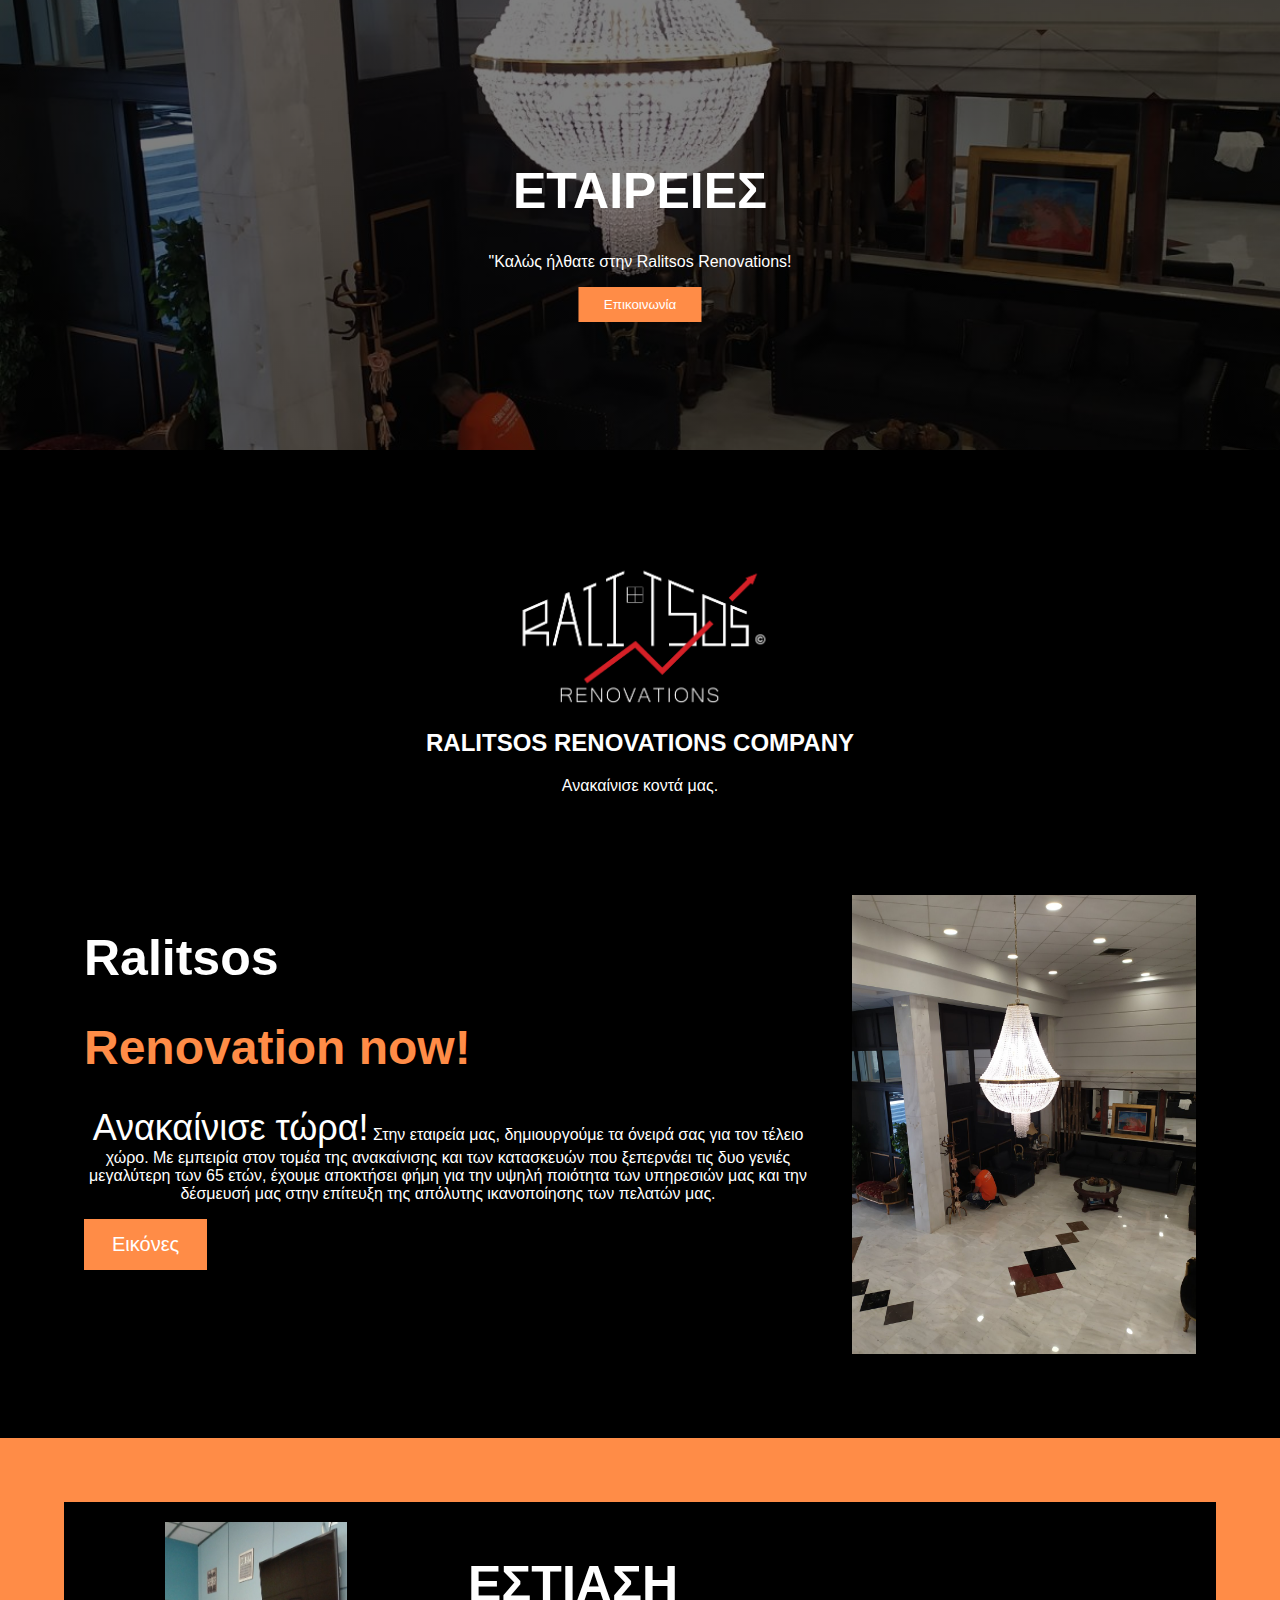
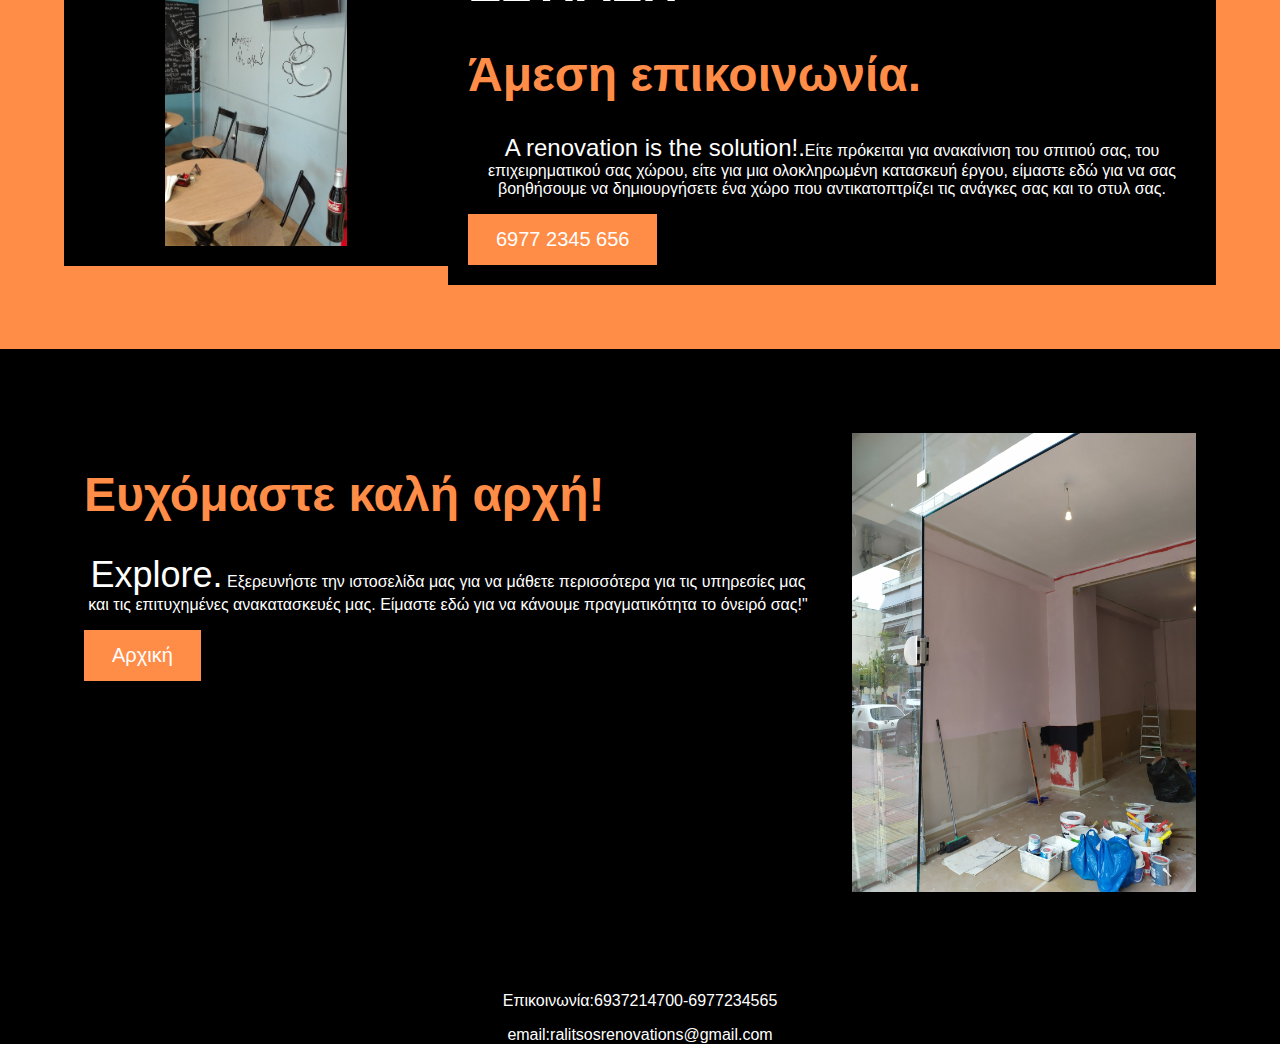
<file: COMPANIES.html>
<!DOCTYPE html>
<html>
<head>


<!-- Google tag (gtag.js) -->
<script async src="https://www.googletagmanager.com/gtag/js?id=AW-11359408474">
</script>
<script>
  window.dataLayer = window.dataLayer || [];
  function gtag(){dataLayer.push(arguments);}
  gtag('js', new Date());

  gtag('config', 'AW-11359408474');
</script>

  
  <meta name="viewport" content="width=device-width, initial-scale=1">


<meta name="viewport" content="width=device-width, initial-scale=1">





  
<style>


body, html {
  height: 100%;
  margin: 0;
  font-family: Arial, Helvetica, sans-serif;
  color:white;
  background-color: black;

 }






.hero-image {
  background-image: linear-gradient(rgba(0, 0, 0, 0.5), rgba(0, 0, 0, 0.5)), url("PALACE.jpg");
  height: 50%;
  background-position: center;
  background-repeat: no-repeat;
  background-size: cover;
  position: relative;
}

.hero-text {
  text-align: center;
  position: absolute;
  top: 50%;
  left: 50%;
  transform: translate(-50%, -50%);
  color: white;
}

.hero-text button {
  border: none;
  outline: 0;
  display: inline-block;
  padding: 10px 25px;
  color: white;
  background-color: rgb(255, 140, 71)

;
  text-align: center;
  cursor: pointer;

}

.hero-text button:hover {
  background-color: rgb(255, 140, 71)

;
  color: black;

}


img {
  display: block;
  margin-left: auto;
  margin-right: auto;
}




* {
  box-sizing:border-box;
}

body {
  margin: 0;
  font-family: Arial, Helvetica, sans-serif;
}

.container {
  padding: 64px;
  background-color: black;
}

.row:after {
  content: "";
  display: table;
  clear: both;
  background-color:black;
}

.column-66 {
  float: left;
  width: 66.66666%;
  padding: 20px;
  background-color: black;
}

.column-33 {
  float: left;
  width: 33.33333%;
  padding: 20px;
background-color: BLACK;
 }

.large-font {
  font-size: 48px;
}

.xlarge-font {
  font-size: 50px
}

.button {
  border: none;
  color: white;
  padding: 14px 28px;
  font-size: 20px;
  cursor: pointer;
  background-color: rgb(255, 140, 71)

;
}

p{
  text-align:center;
}

img {
  display: block;
  height: auto;
  max-width: 100%;
  background-color: black;
}

@media screen and (max-width: 1000px) {
  .column-66,
  .column-33 {
    width: 100%;
    text-align: center;
  }
  img {
    margin: auto;

  }




}
</style>
</head>
<body>







<div class="hero-image">
  <div class="hero-text">
    <h1 style="font-size:50px">ΕΤΑΙΡΕΙΕΣ</h1>
    <p>"Καλώς ήλθατε στην Ralitsos Renovations!</p>

<a class="single" href="tel:+30 6937 214 700">
    <button>Επικοινωνία</button>
  </a>

  </div>
</div>





<img src="LOGO SITE 52.jpg" alt="Paris" style="width:50%;">

<div style="text-align:center">
  <h2>RALITSOS RENOVATIONS COMPANY</h2>
  <p>Ανακαίνισε κοντά μας.</p>
</div>




<!-- The App Section -->
<div class="container">
  <div class="row">
    <div class="column-66">
      <h1 class="xlarge-font"><b>Ralitsos</b></h1>
      <h1 class="large-font" style="color:rgb(255, 140, 71)

;"><b>Renovation now!</b></h1>
      <p><span style="font-size:36px">Ανακαίνισε τώρα!</span> Στην εταιρεία μας, δημιουργούμε τα όνειρά σας για τον τέλειο χώρο. Με εμπειρία στον τομέα της ανακαίνισης και των κατασκευών που ξεπερνάει τις δυο γενιές μεγαλύτερη των 65 ετών, έχουμε αποκτήσει φήμη για την υψηλή ποιότητα των υπηρεσιών μας και την δέσμευσή μας στην επίτευξη της απόλυτης ικανοποίησης των πελατών μας.</p>


  <a href="/gallery.html">

      <button class="button">Εικόνες</button>

</a>

    </div>
    <div class="column-33">
        <img src="PALACE.jpg" width="600" height="1000">
    </div>
  </div>
</div>

<!-- Clarity Section -->
<div class="container" style="background-color:rgb(255, 140, 71)

">
  <div class="row">
    <div class="column-33">
      <img src="COFFE.jpg" alt="App" width="182" height="300">
    </div>
    <div class="column-66">
      <h1 class="xlarge-font"><b>ΕΣΤΙΑΣΗ</b></h1>
      <h1 class="large-font" style="color:rgb(255, 140, 71)

;"><b>Άμεση επικοινωνία.</b></h1>
      <p><span style="font-size:24px">A renovation is the solution!.</span>Είτε πρόκειται για ανακαίνιση του σπιτιού σας, του επιχειρηματικού σας χώρου, είτε για μια ολοκληρωμένη κατασκευή έργου, είμαστε εδώ για να σας βοηθήσουμε να δημιουργήσετε ένα χώρο που αντικατοπτρίζει τις ανάγκες σας και το στυλ σας.</p>
</p>

<a class="single" href="tel:+30 6977 234 565 ">
      <button class="button" style="background-color:rgb(255, 140, 71);">6977 2345 656</button>
</a>





    </div>
  </div>
</div>








<!-- The App Section -->
<div class="container">
  <div class="row">
    <div class="column-66">
      <h1 class="xlarge-font"></h1>
      <h1 class="large-font" style="color:rgb(255, 140, 71)

;"><b>Ευχόμαστε καλή αρχή!</b></h1>
      <p><span style="font-size:36px">Explore.</span> Εξερευνήστε την ιστοσελίδα μας για να μάθετε περισσότερα για τις υπηρεσίες μας και τις επιτυχημένες ανακατασκευές μας. Είμαστε εδώ για να κάνουμε πραγματικότητα το όνειρό σας!"</p>








  <a href="/index.html">


  <button class="button">Αρχική</button>

</a>



    </div>
    <div class="column-33">
        <img src="COMP.jpg" width="600" height="800" >
    </div>
  </div>
</div>


<p>Επικοινωνία:6937214700-6977234565</p>
<p>email:ralitsosrenovations@gmail.com</p>



</body>
</html>
</file>
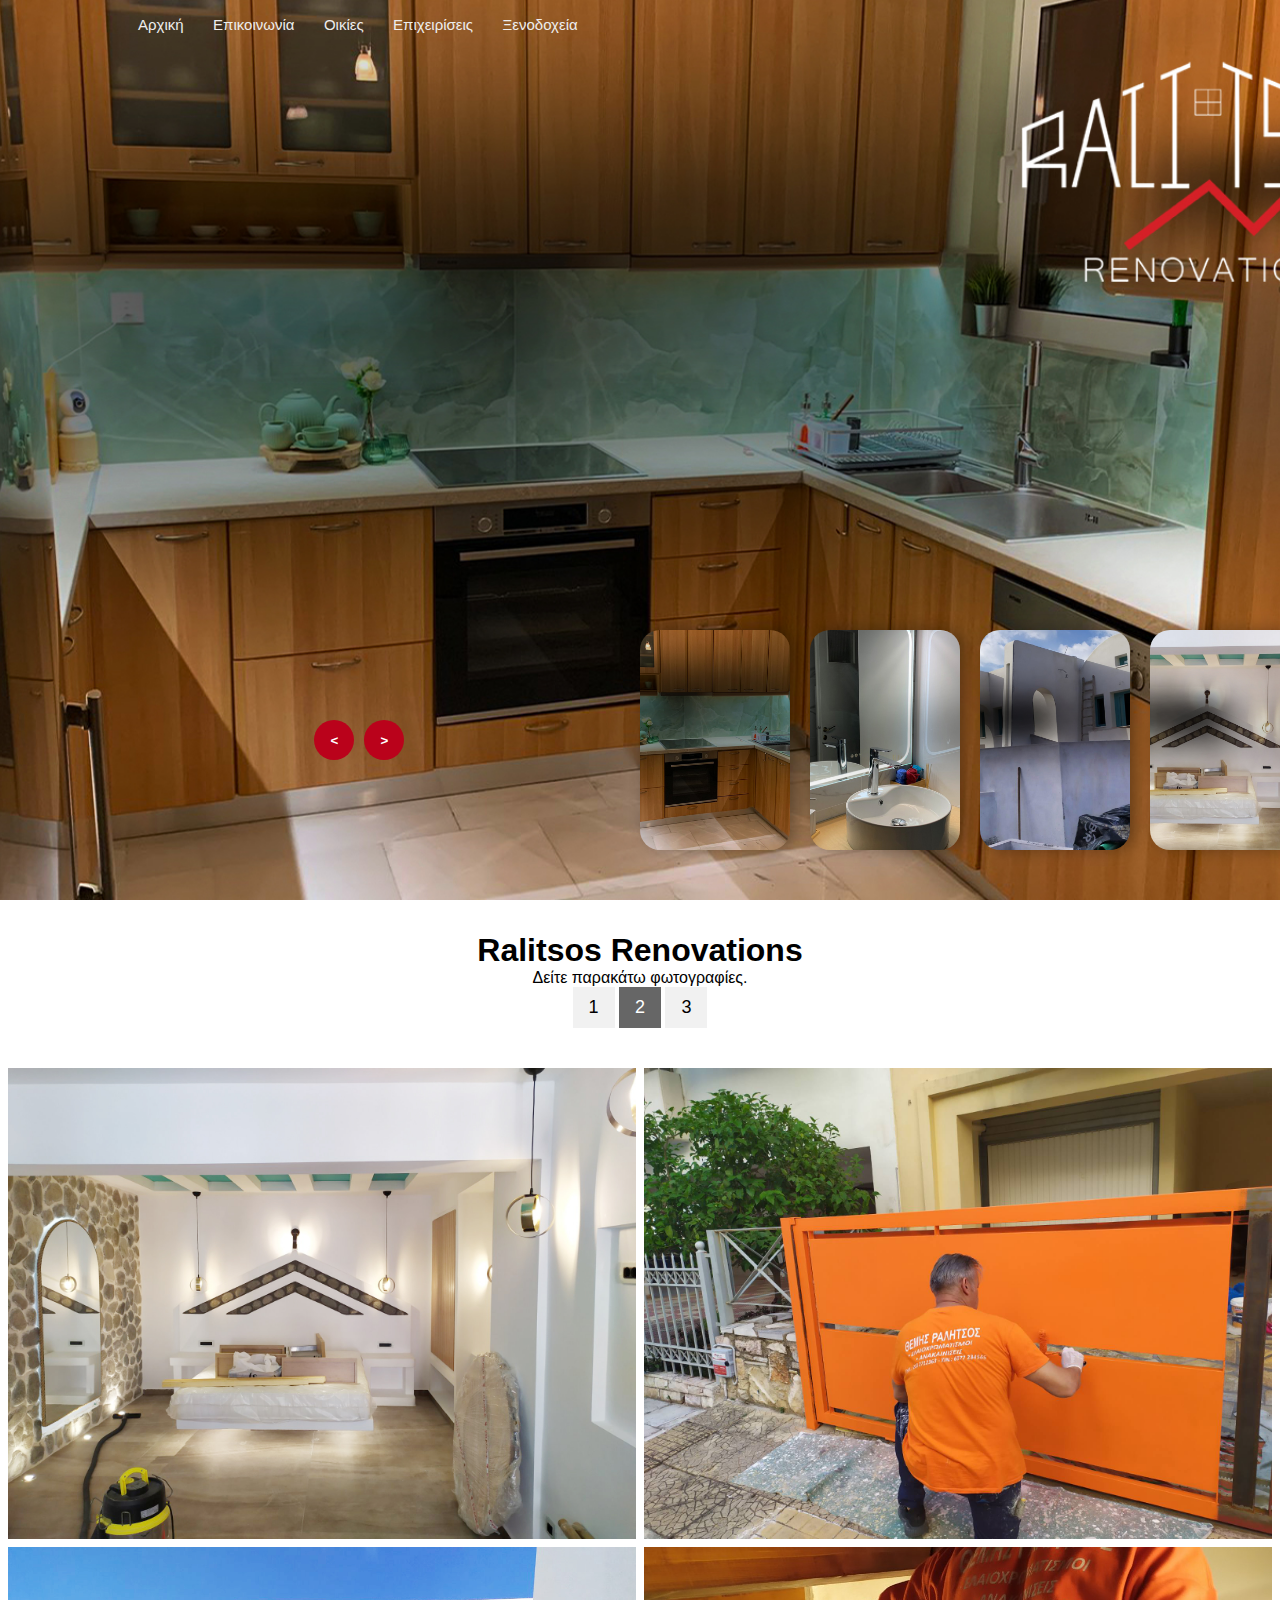
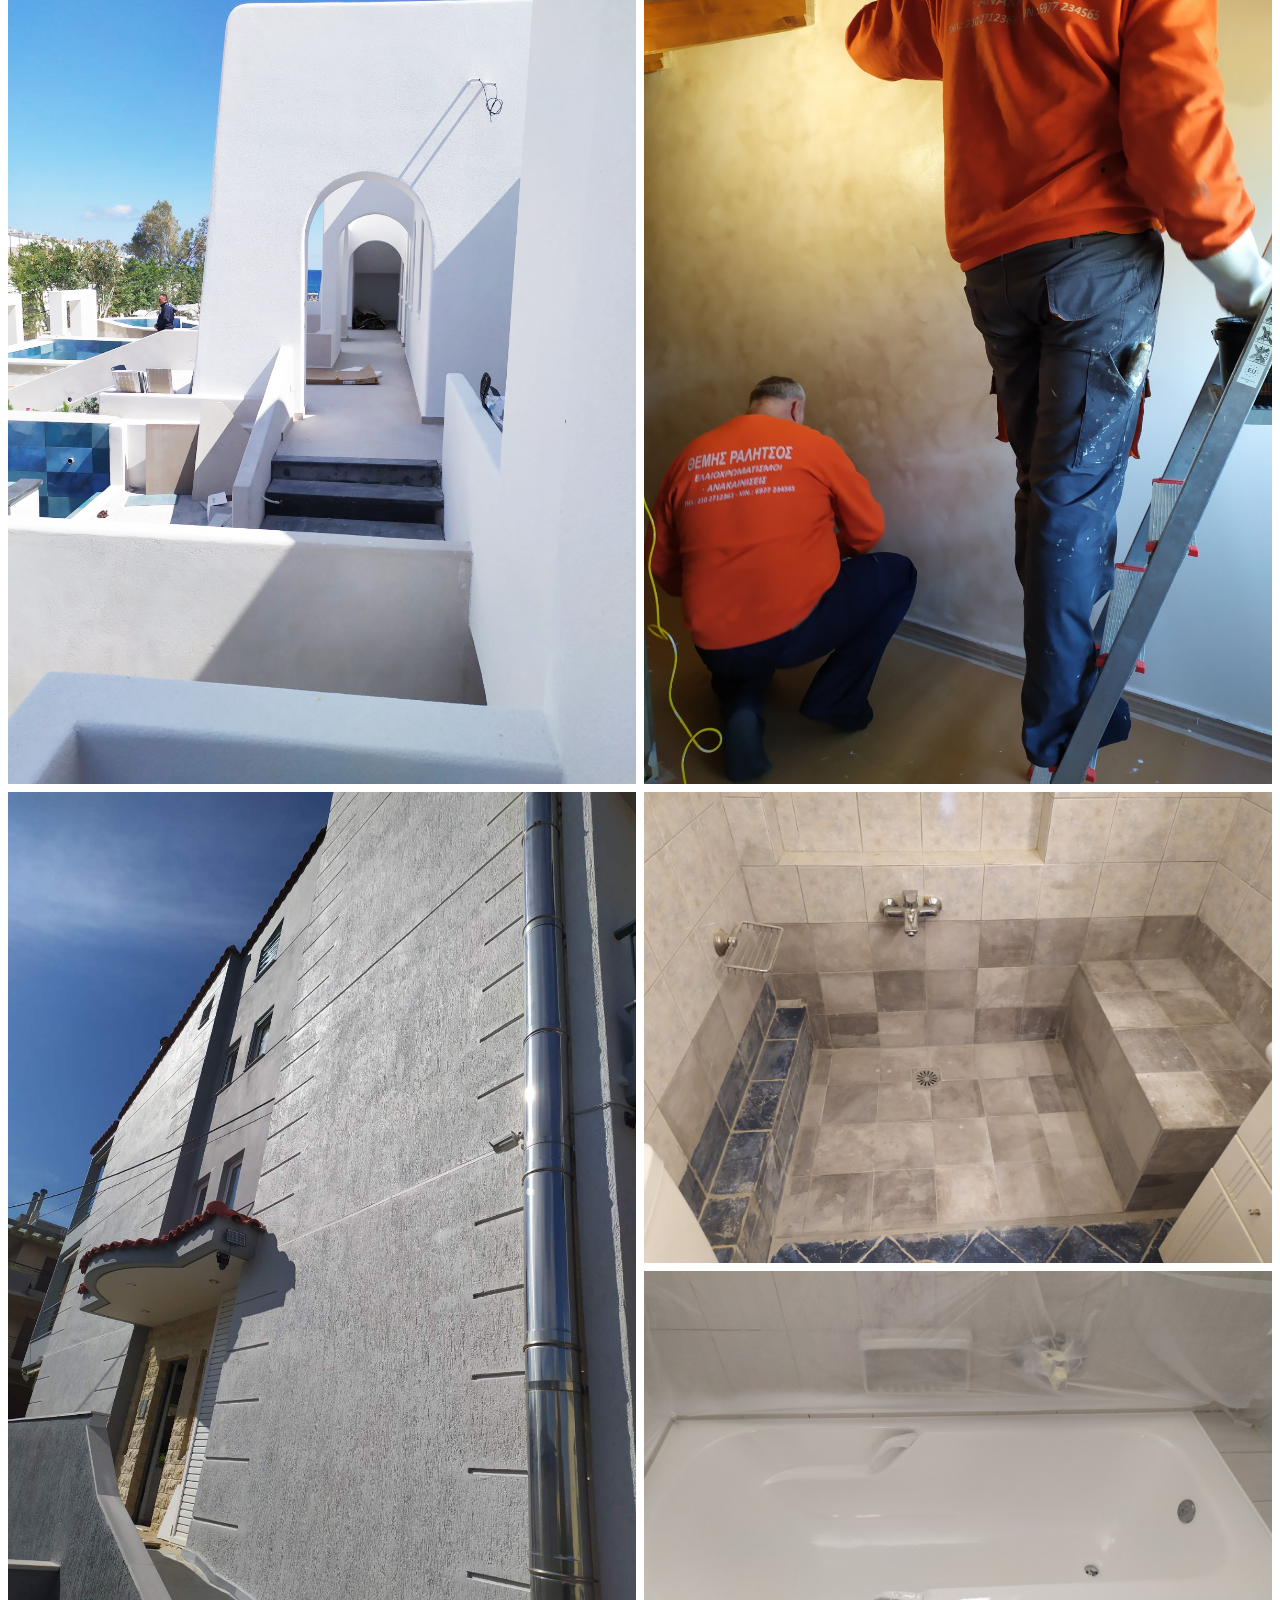
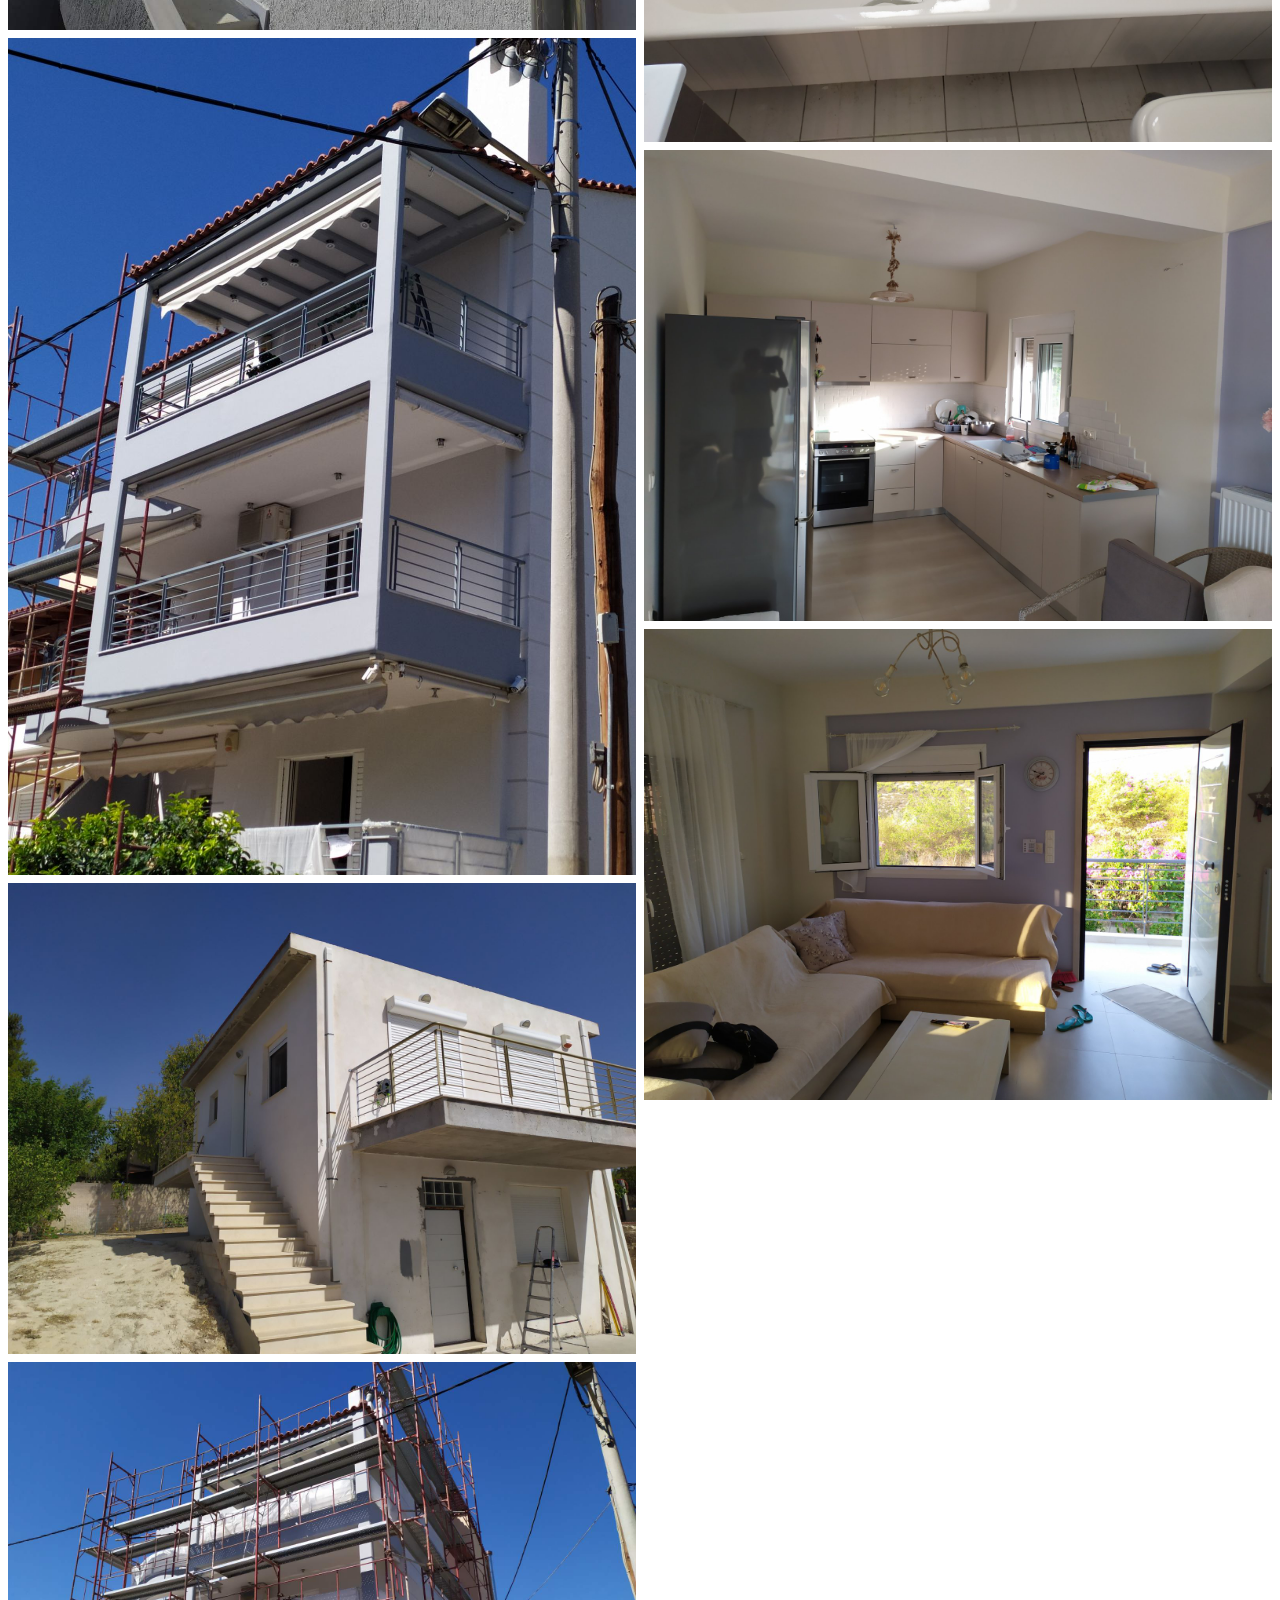
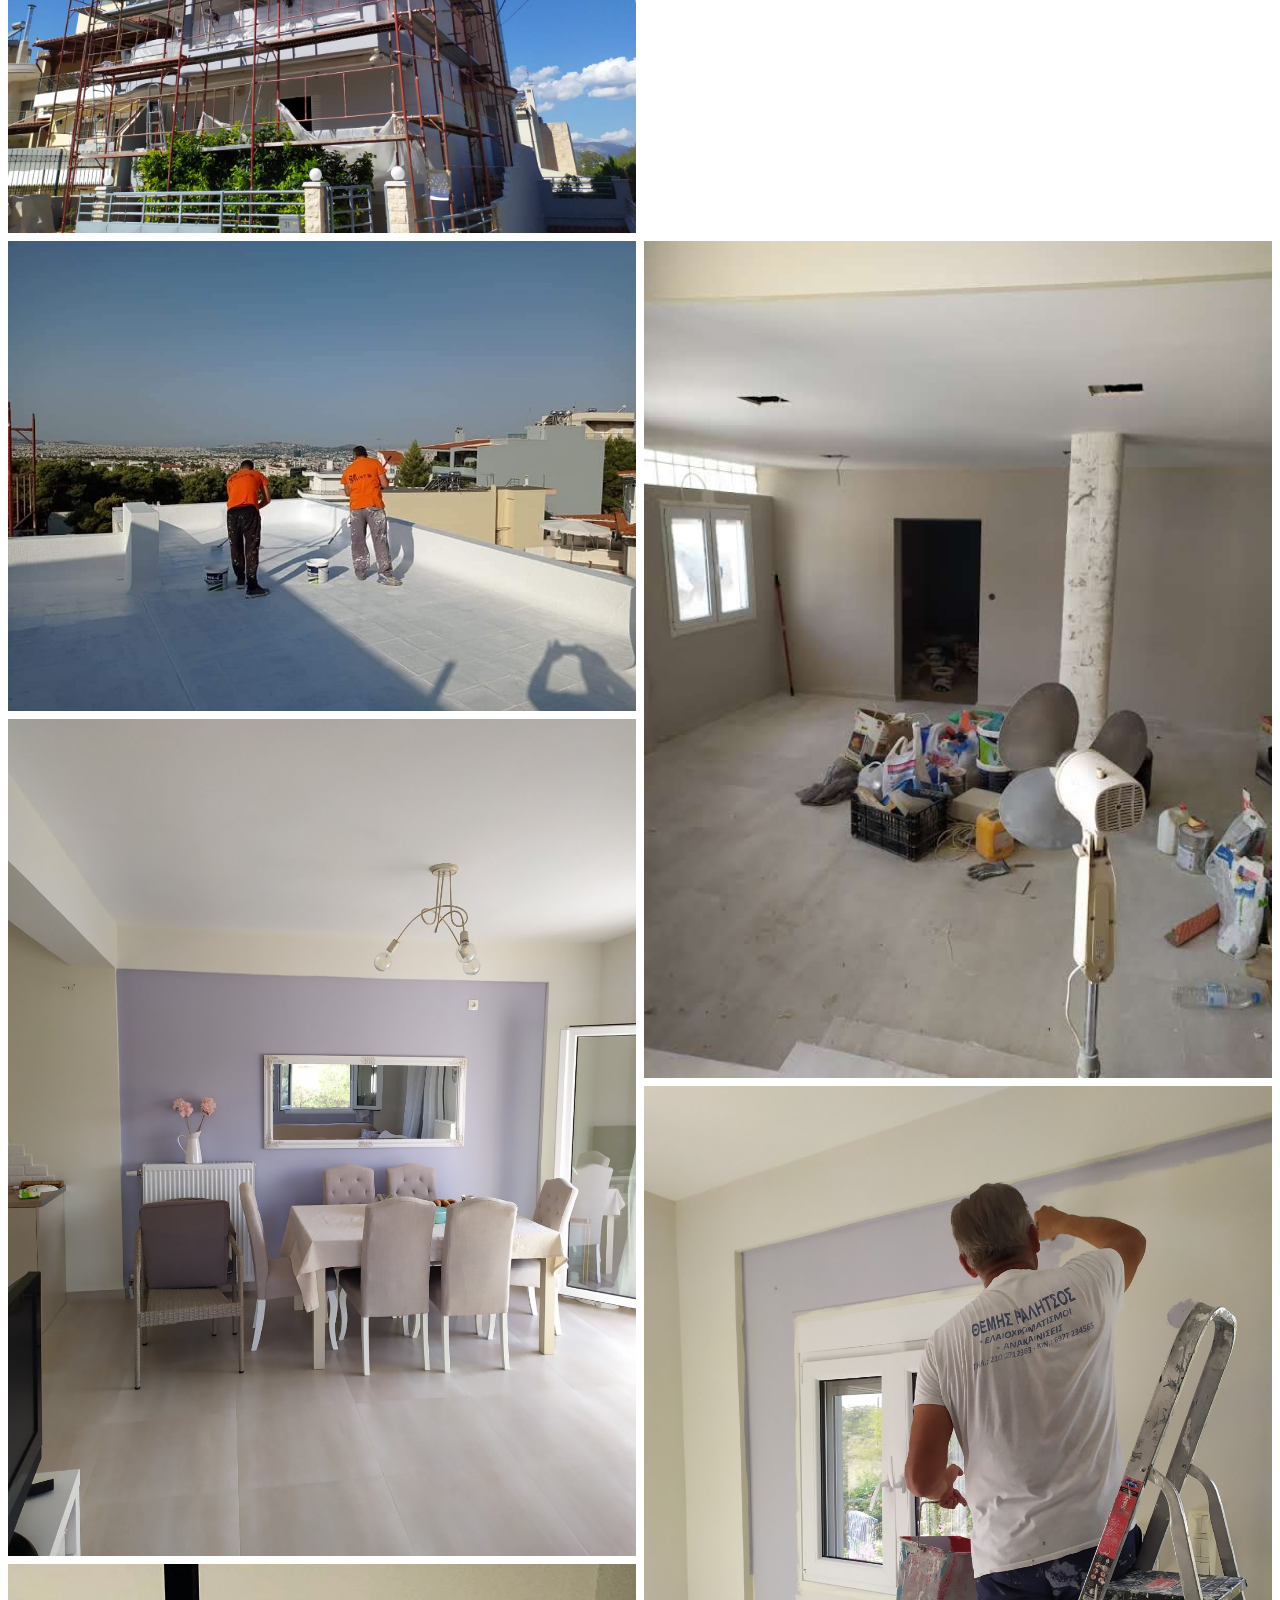
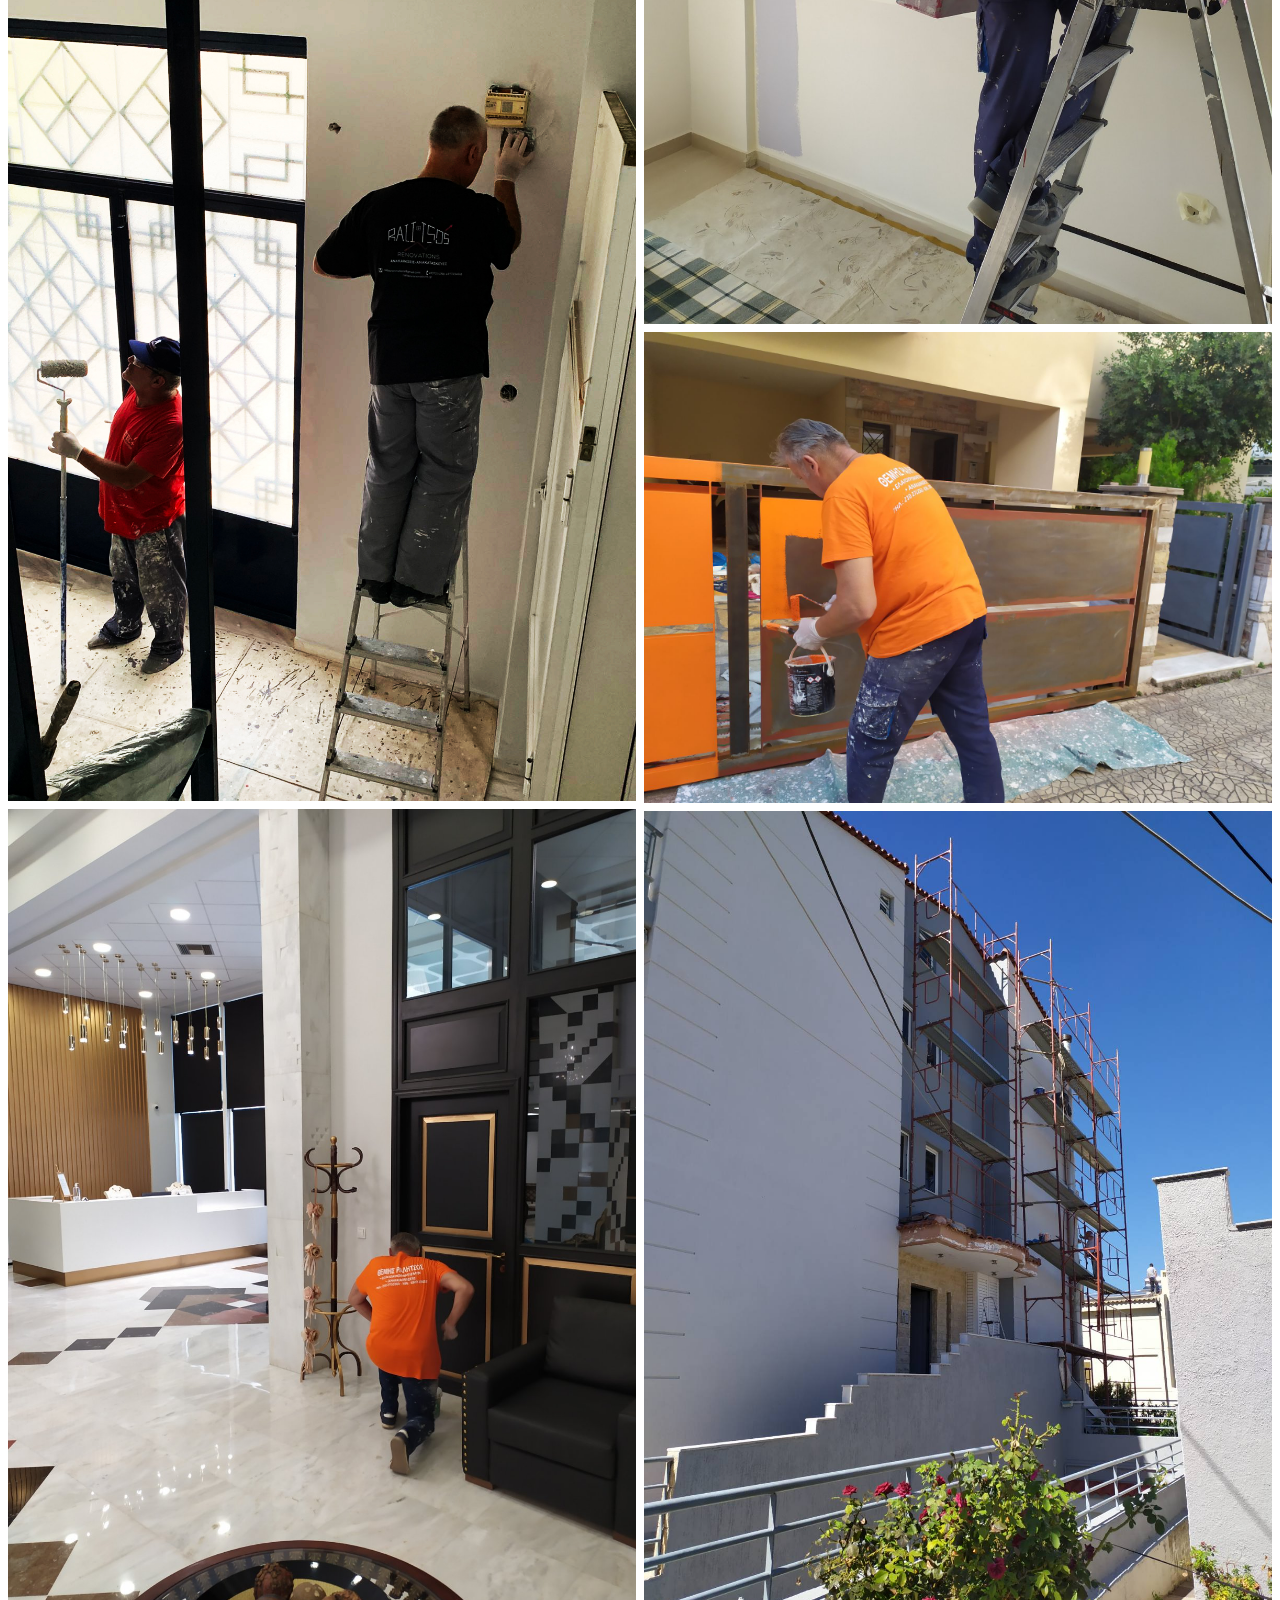
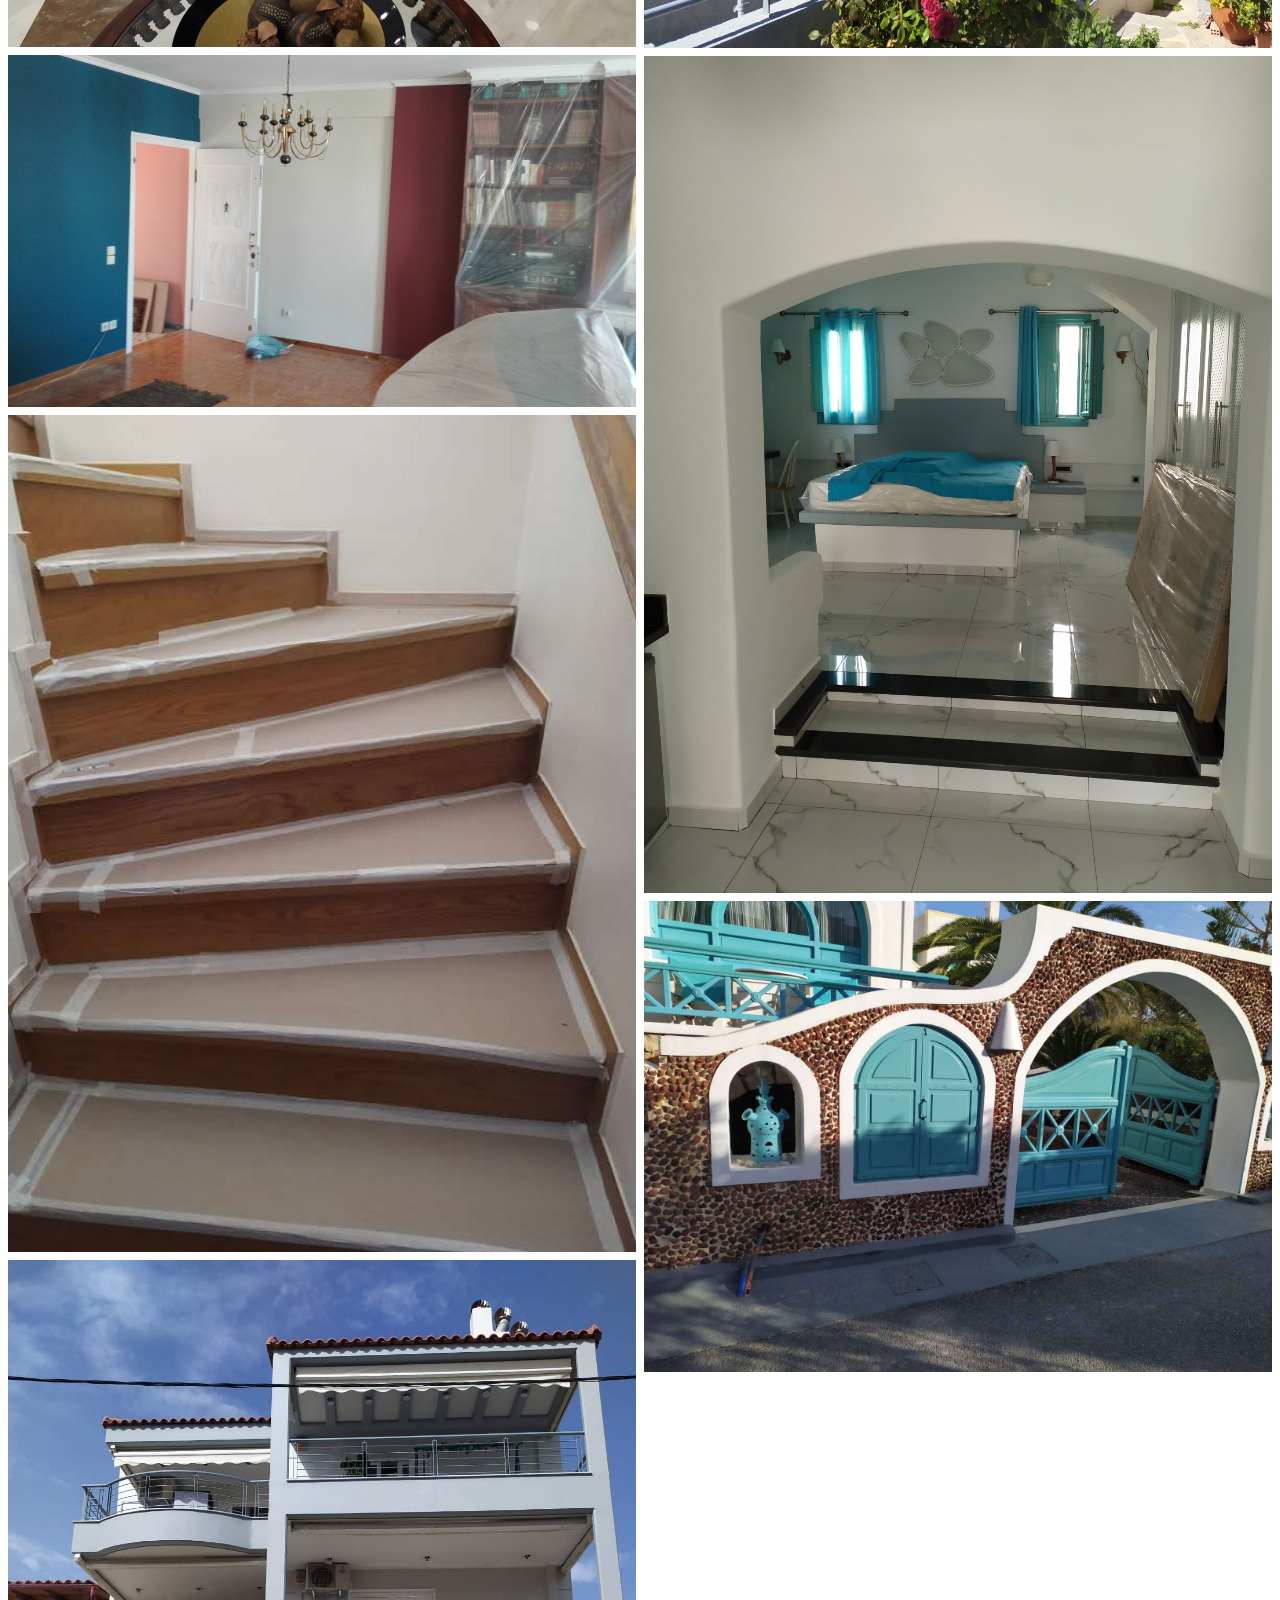
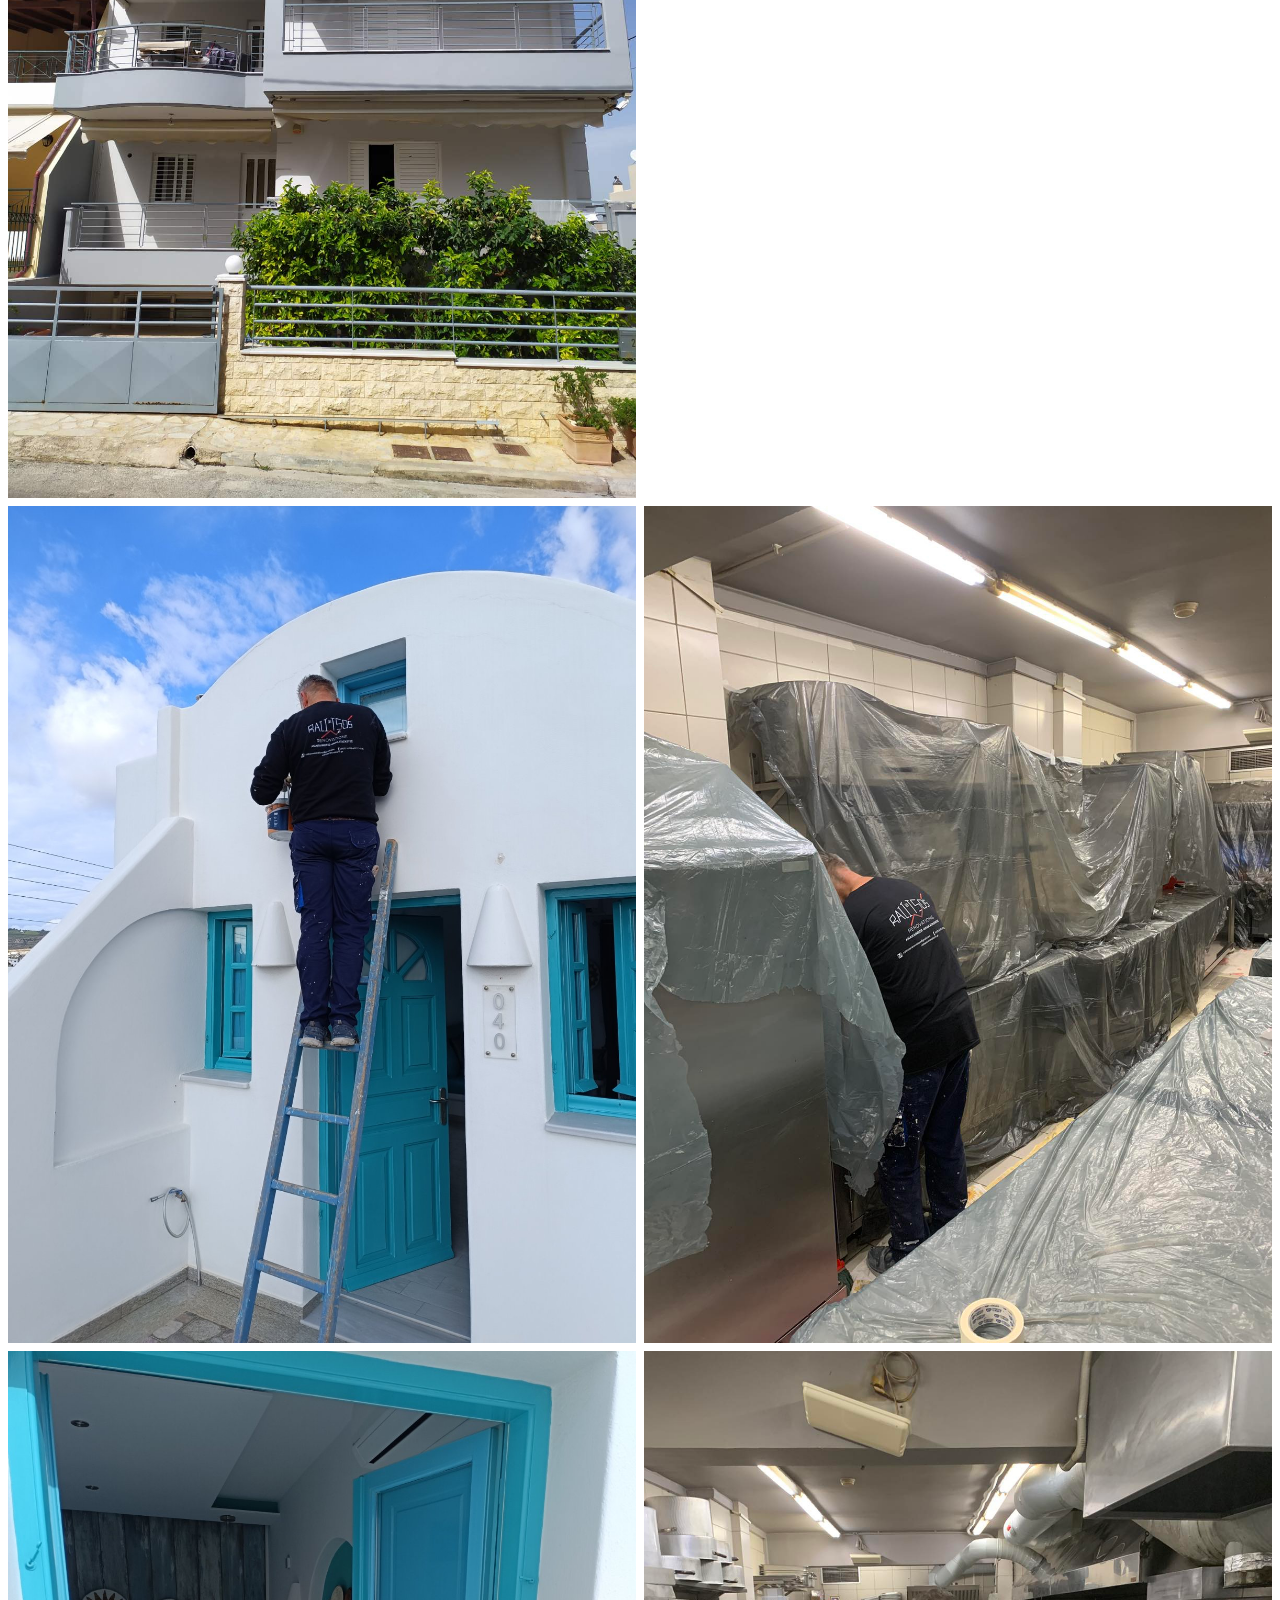
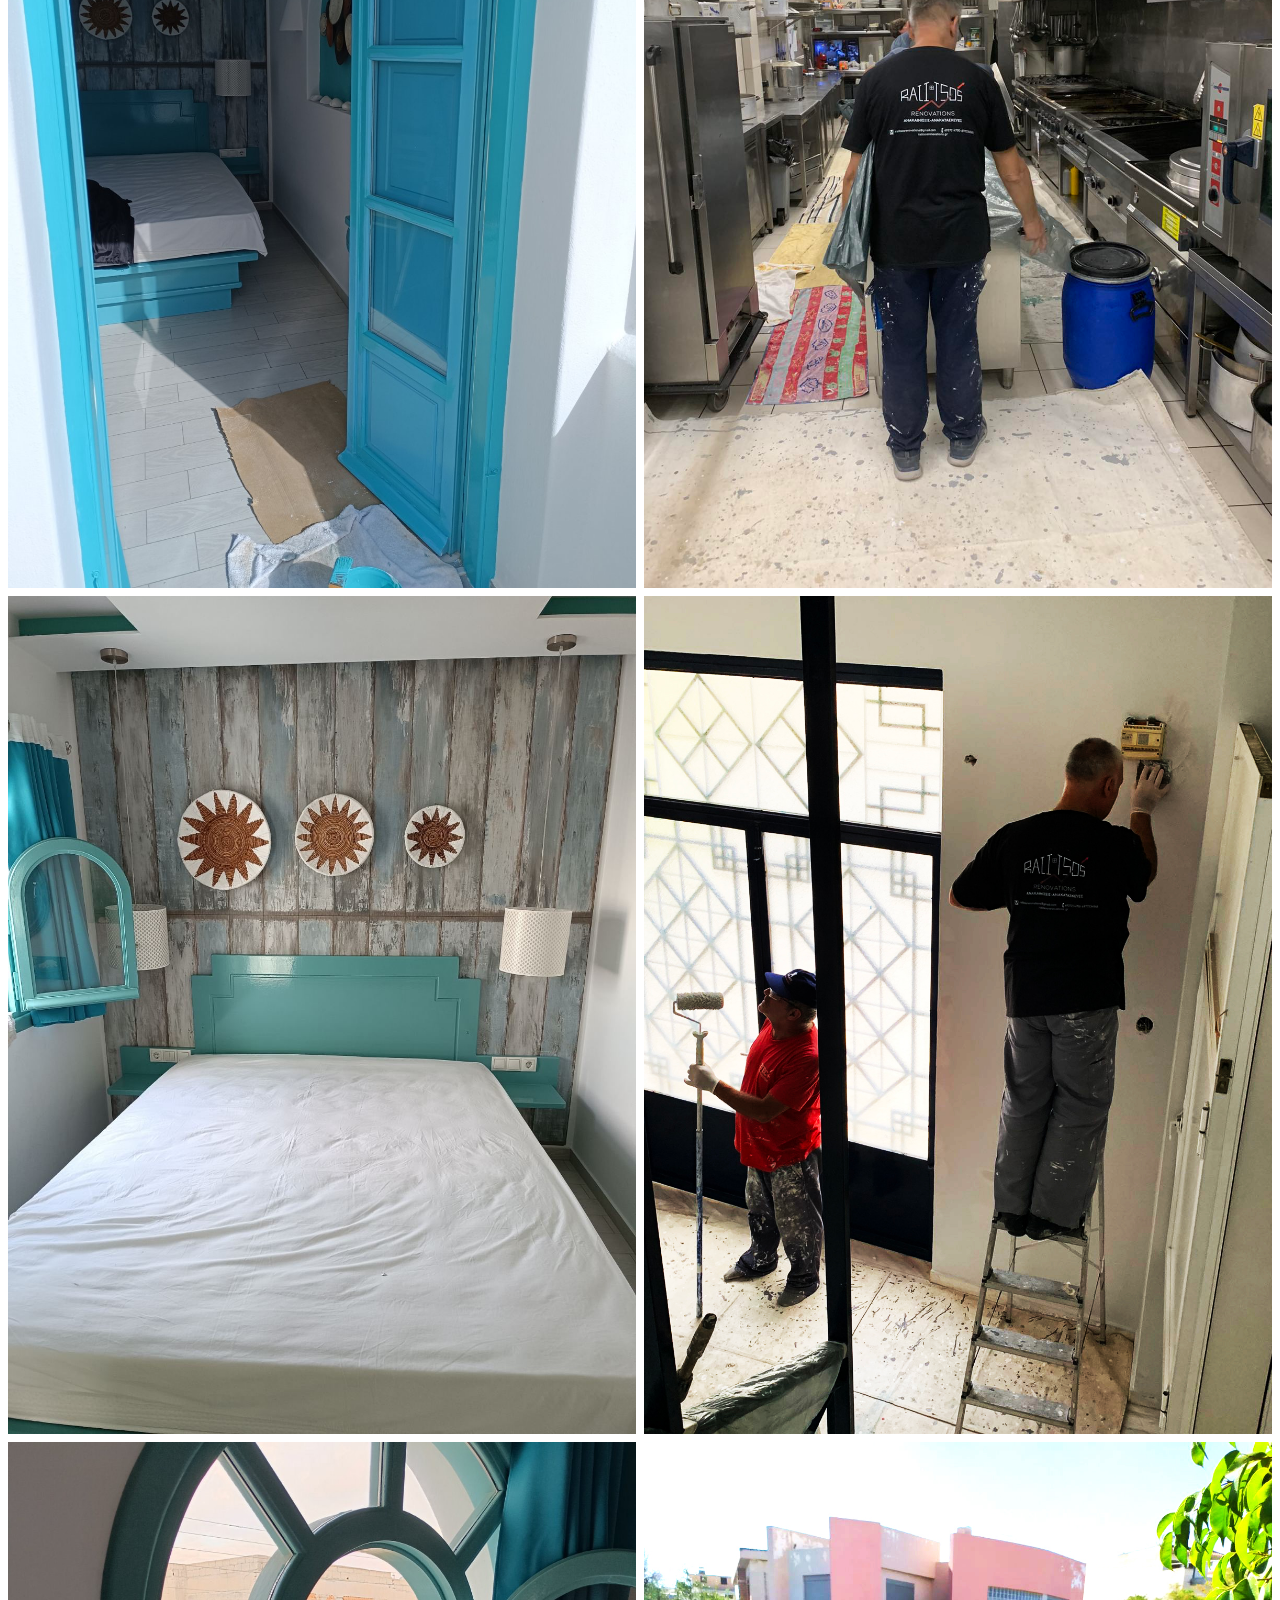
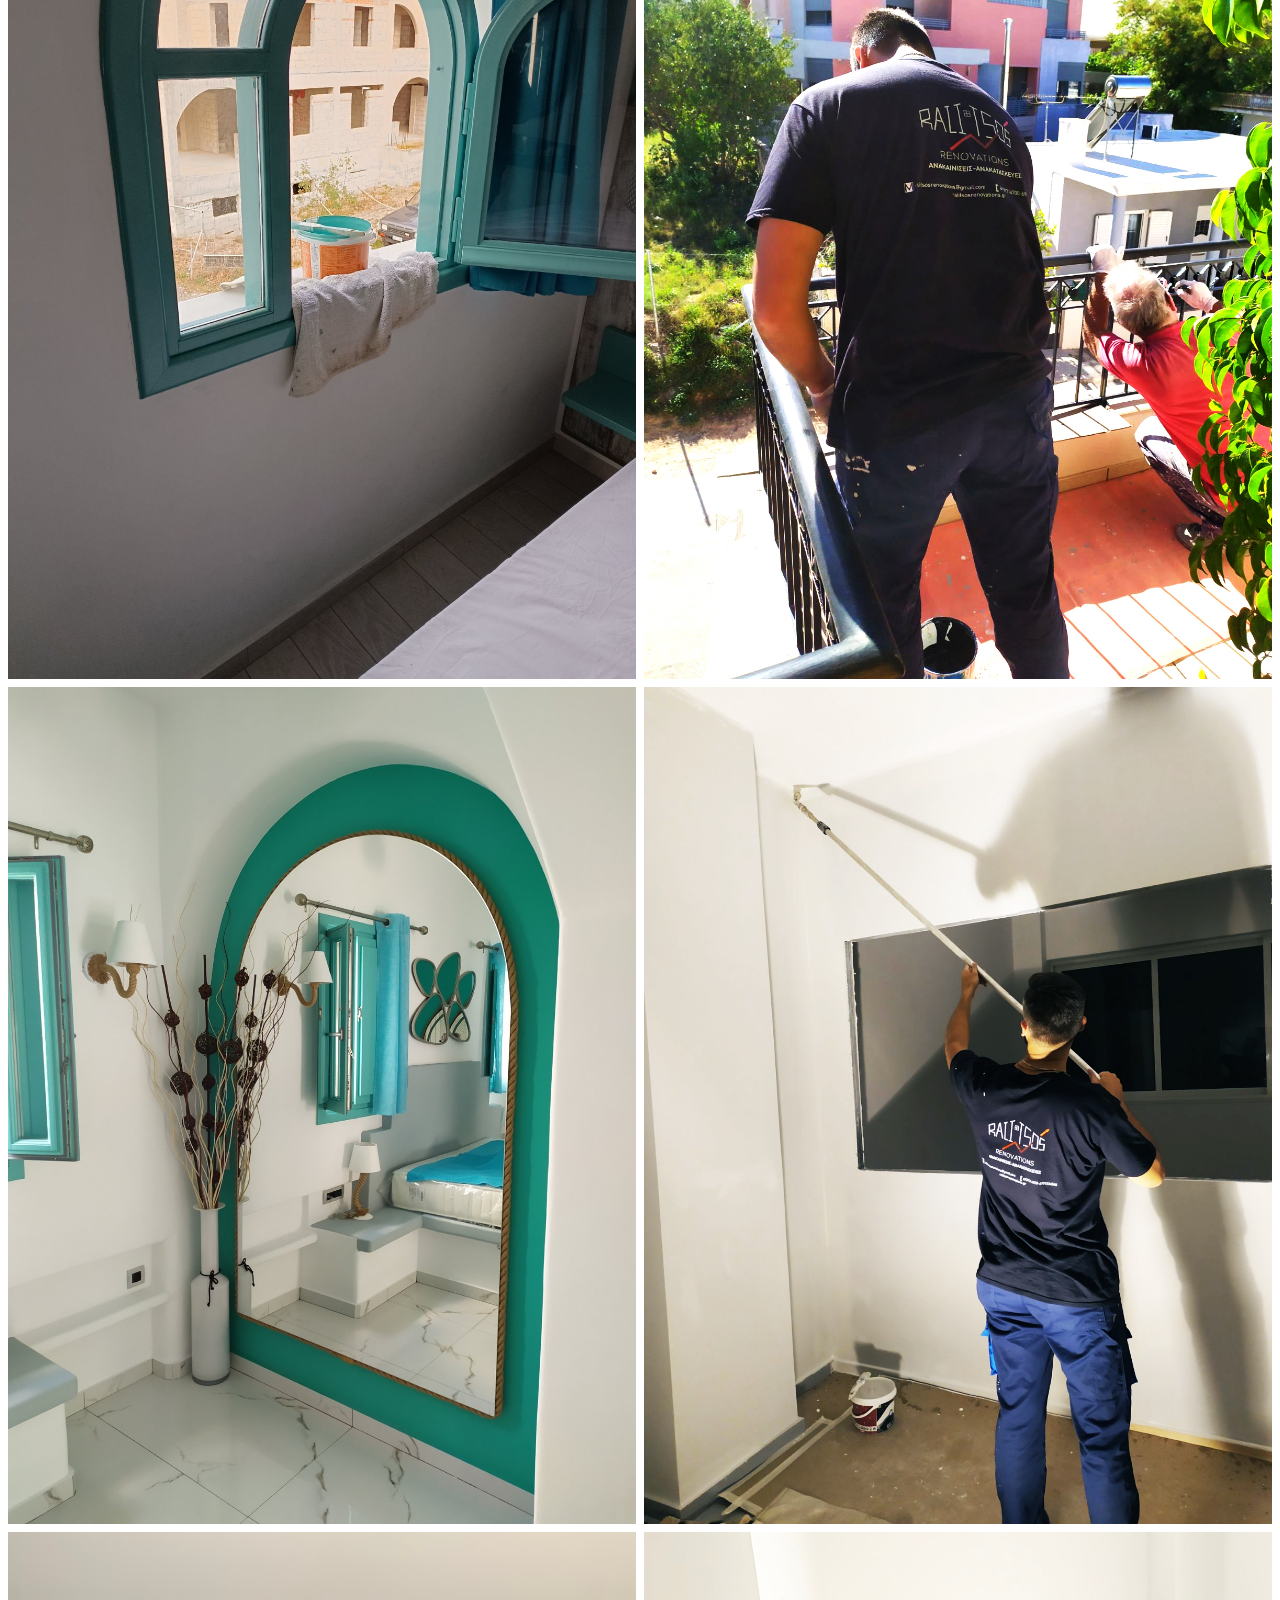
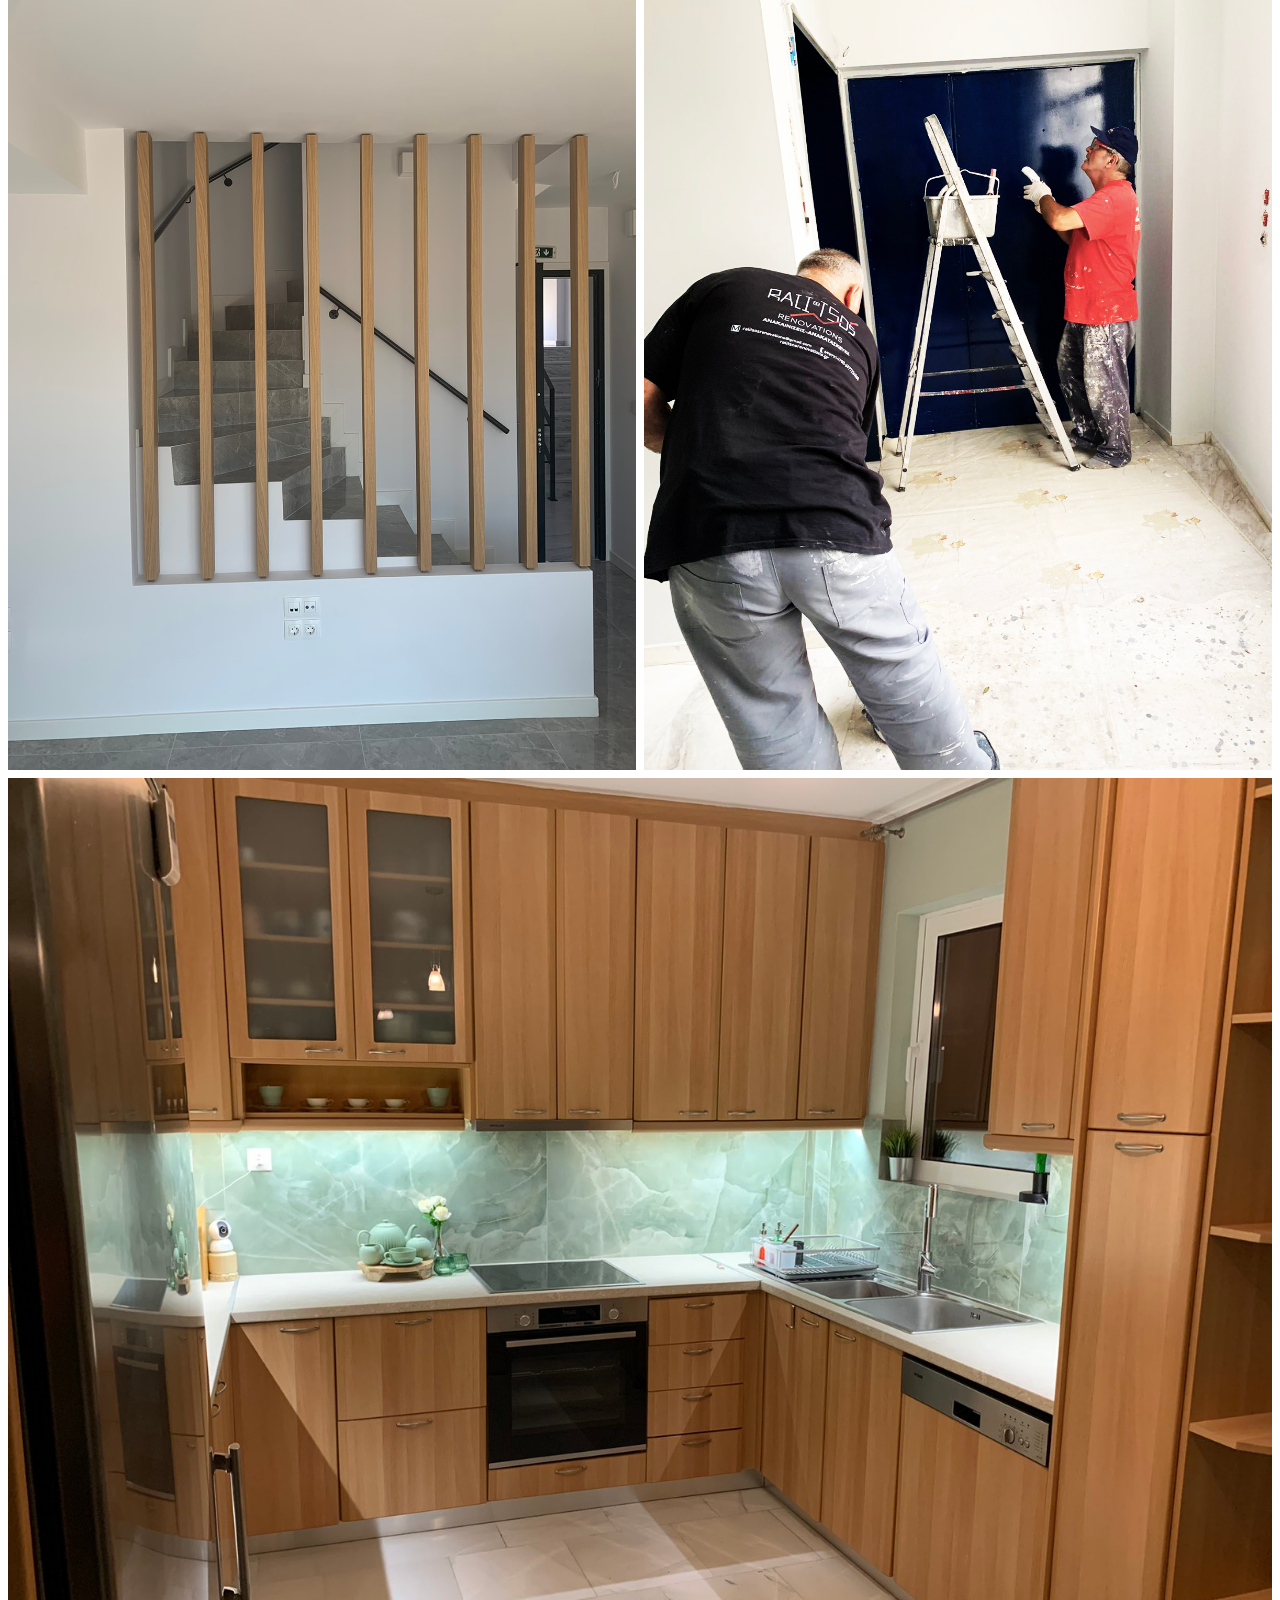
<file: gallery.html>
<!DOCTYPE html>
<html lang="en">
<head>
  <meta charset="UTF-8">
  <meta name="viewport" content="width=device-width, initial-scale-1.0">
  <title>Gallery</title>
  <link rel="stylesheet" href="gallerystyle.css">

  <style>
  * {
    box-sizing: border-box;
  }

  body {
    margin: 0;
    font-family: Arial, Helvetica, sans-serif;
  }

  .header {
    text-align: center;
    padding: 32px;
  }

  .row {
    display: -ms-flexbox; /* IE 10 */
    display: flex;
    -ms-flex-wrap: wrap; /* IE 10 */
    flex-wrap: wrap;
    padding: 0 4px;
  }

  /* Create two equal columns that sits next to each other */
  .column {
    -ms-flex: 50%; /* IE 10 */
    flex: 50%;
    padding: 0 4px;
  }

  .column img {
    margin-top: 8px;
    vertical-align: middle;
  }

  /* Style the buttons */
  .btn {
    border: none;
    outline: none;
    padding: 10px 16px;
    background-color: #f1f1f1;
    cursor: pointer;
    font-size: 18px;
  }

  .btn:hover {
    background-color: #ddd;
  }

  .btn.active {
    background-color: #666;
    color: white;
  }







  </style>


</head>
<body>

   <header>
     <nav>
       <a href="/index.html">Αρχική</a>
       <a href="/Επικοινωνια.html">Επικοινωνία</a>
       <a href="/HOME.html">Οικίες</a>
       <a href="/COMPANIES.html">Επιχειρίσεις</a>
       <a href="/HOTELS.html">Ξενοδοχεία</a>
     </nav>
 </header>


 <div class="slider">

 <div class="list">

       <div class="item">
             <img src="imageslide1.jpg" alt="">

                <div class="content">
                    <div class="title">ΑΝΑΚΑΙΝΙΣΕ</div>
                     <div class="type">ΑΝΑΒΑΘΜΙΣΕ</div>
                     <div class="description">
                           Μεταμόρφωσε τον χώρο σου με λύσεις που προσφέρουν άνεση και αισθητική αναβάθμιση.
                            Η ποιότητα στις υπηρεσίες μας εγγυάται μακροχρόνια αξία.
                  </div>
                    <div class="button">
                     
                       <a class="<a class="single" href="tel:+30 6977 2345 65 ">
                      <button>Επικοινωνία</button>
                 
</a>
                    
                    </div>
                 </div>
                </div>

                <div class="item">
                      <img src="imageslide2.jpg" alt="">

                         <div class="content">
                             <div class="title">ΕΞΟΙΚΟΝΟΜΗΣΕ</div>
                              <div class="type">ΕΠΕΝΔΥΣΕ</div>
                              <div class="description">
                                  Επένδυσε σε μία ανακαίνιση που εξοικονομεί ενέργεια και μειώνει τα λειτουργικά κόστη.
                                  Εξοικονόμησε σήμερα, επένδυσε στο μέλλον.
                           </div>
                             <div class="button">
                                  <a class="<a class="single" href="tel:+30 6977 2345 65 ">
                               <button>Επικοινωνία</button>
                                  </a>
                             
                             </div>
                          </div>
                         </div>



                         <div class="item">
                               <img src="imageslide3.jpg" alt="">

                                  <div class="content">
                                      <div class="title">ΒΕΛΤΙΩΣΕ</div>
                                       <div class="type">ΑΝΑΝΕΩΣΕ</div>
                                       <div class="description">
                                             Δώσε νέα πνοή στον χώρο σου με έξυπνες λύσεις που βελτιώνουν την καθημερινότητά σου και ανανεώνουν τον τρόπο που ζεις.
                                    </div>
                                      <div class="button">
                                             <a class="<a class="single" href="tel:+30 6977 2345 65 ">
                                        <button>Επικοινωνία</button>
                                             </a>
                                      </div>
                                   </div>
                                  </div>


                                  <div class="item">
                                        <img src="imageslide4.jpg" alt="">

                                           <div class="content">
                                               <div class="title">ΠΡΟΣΙΤΕΣ</div>
                                                <div class="type">ΤΙΜΕΣ</div>
                                                <div class="description">
                                                      Η υψηλή ποιότητα δεν χρειάζεται να κοστίζει ακριβά.
                                                       Προσφέρουμε ολοκληρωμένες λύσεις ανακαίνισης με προσιτές τιμές.
                                             </div>
                                               <div class="button">
                                                      <a class="<a class="single" href="tel:+30 6977 2345 65 ">
                                                 <button>Επικοινωνία</button>
                                                      </a>
                                               
                                               </div>
                                            </div>
                                           </div>




</div>

 <div class="thumbnail">
     <div class="item">
         <img src="imageslide1.jpg" alt="">
       </div>

       <div class="item">
           <img src="imageslide2.jpg" alt="">
         </div>
         <div class="item">
             <img src="imageslide3.jpg" alt="">
           </div>
           <div class="item">
               <img src="imageslide4.jpg" alt="">
             </div>



 </div>

  <div class="nextPrevArrows">
      <button class="prev"><</button>
      <button class="next">></button>
  </div>


</div>



  <script src="app.js"></script>


  <!-- Header -->
  <div class="header" id="myHeader">
    <h1>Ralitsos Renovations</h1>
    <p>Δείτε παρακάτω φωτογραφίες.</p>
    <button class="btn" onclick="one()">1</button>
    <button class="btn active" onclick="two()">2</button>
    <button class="btn" onclick="four()">3</button>
  </div>

  <!-- Photo Grid -->
  <div class="row">
    <div class="column">
      <img src="2.jpg" style="width:100%">
      <img src="3.jpg" style="width:100%">
      <img src="10.jpg" style="width:100%">
      <img src="11.jpg" style="width:100%">
      <img src="13.jpg" style="width:100%">
      <img src="14.jpg" style="width:100%">
    </div>
    <div class="column">
      <img src="15.jpg" style="width:100%">
      <img src="16.jpg" style="width:100%">
      <img src="17.jpg" style="width:100%">
      <img src="18.jpg" style="width:100%">
      <img src="19.jpg" style="width:100%">
      <img src="20.jpg" style="width:100%">
    </div>
    <div class="column">
      <img src="21.jpg" style="width:100%">
      <img src="22.jpg" style="width:100%">
      <img src="58.jpg" style="width:100%">
      <img src="24.jpg" style="width:100%">
      <img src="25.jpg" style="width:100%">
      <img src="26.jpg" style="width:100%">
      <img src="27.jpg" style="width:100%">
    </div>
    <div class="column">
      <img src="28.jpg" style="width:100%">
      <img src="29.jpg" style="width:100%">
      <img src="30.jpg" style="width:100%">
      <img src="31.jpg" style="width:100%">
      <img src="32.jpg" style="width:100%">
      <img src="33.jpg" style="width:100%">
    </div>


 <div class="column">
      <img src="101.jpg" style="width:100%">
      <img src="102.jpg" style="width:100%">
      <img src="103.jpg" style="width:100%">
      <img src="104.jpg" style="width:100%">
      <img src="105.jpg" style="width:100%">
      <img src="106.jpg" style="width:100%">
    </div>


 <div class="column">
      <img src="56.jpg" style="width:100%">
      <img src="57.jpg" style="width:100%">
      <img src="58.jpg" style="width:100%">
      <img src="59.jpg" style="width:100%">
      <img src="60.jpg" style="width:100%">
      <img src="62.jpg" style="width:100%">
    </div>
 
   <div class="column">
      <img src="109.jpg" style="width:100%">
      <img src="110.jpg" style="width:100%">
      <img src="111.jpg" style="width:100%">
      <img src="112.jpg" style="width:100%">
      <img src="113.jpg" style="width:100%">
      <img src="114.jpg" style="width:100%">
    </div>
  
  
  
  </div>

  

  <script>
  // Get the elements with class="column"
  var elements = document.getElementsByClassName("column");

  // Declare a loop variable
  var i;

  // Full-width images
  function one() {
      for (i = 0; i < elements.length; i++) {
      elements[i].style.msFlex = "100%";  // IE10
      elements[i].style.flex = "100%";
    }
  }

  // Two images side by side
  function two() {
    for (i = 0; i < elements.length; i++) {
      elements[i].style.msFlex = "50%";  // IE10
      elements[i].style.flex = "50%";
    }
  }

  // Four images side by side
  function four() {
    for (i = 0; i < elements.length; i++) {
      elements[i].style.msFlex = "25%";  // IE10
      elements[i].style.flex = "25%";
    }
  }

  // Add active class to the current button (highlight it)
  var header = document.getElementById("myHeader");
  var btns = header.getElementsByClassName("btn");
  for (var i = 0; i < btns.length; i++) {
    btns[i].addEventListener("click", function() {
      var current = document.getElementsByClassName("active");
      current[0].className = current[0].className.replace(" active", "");
      this.className += " active";
    });
  }
  </script>






</body>
</html>
</file>
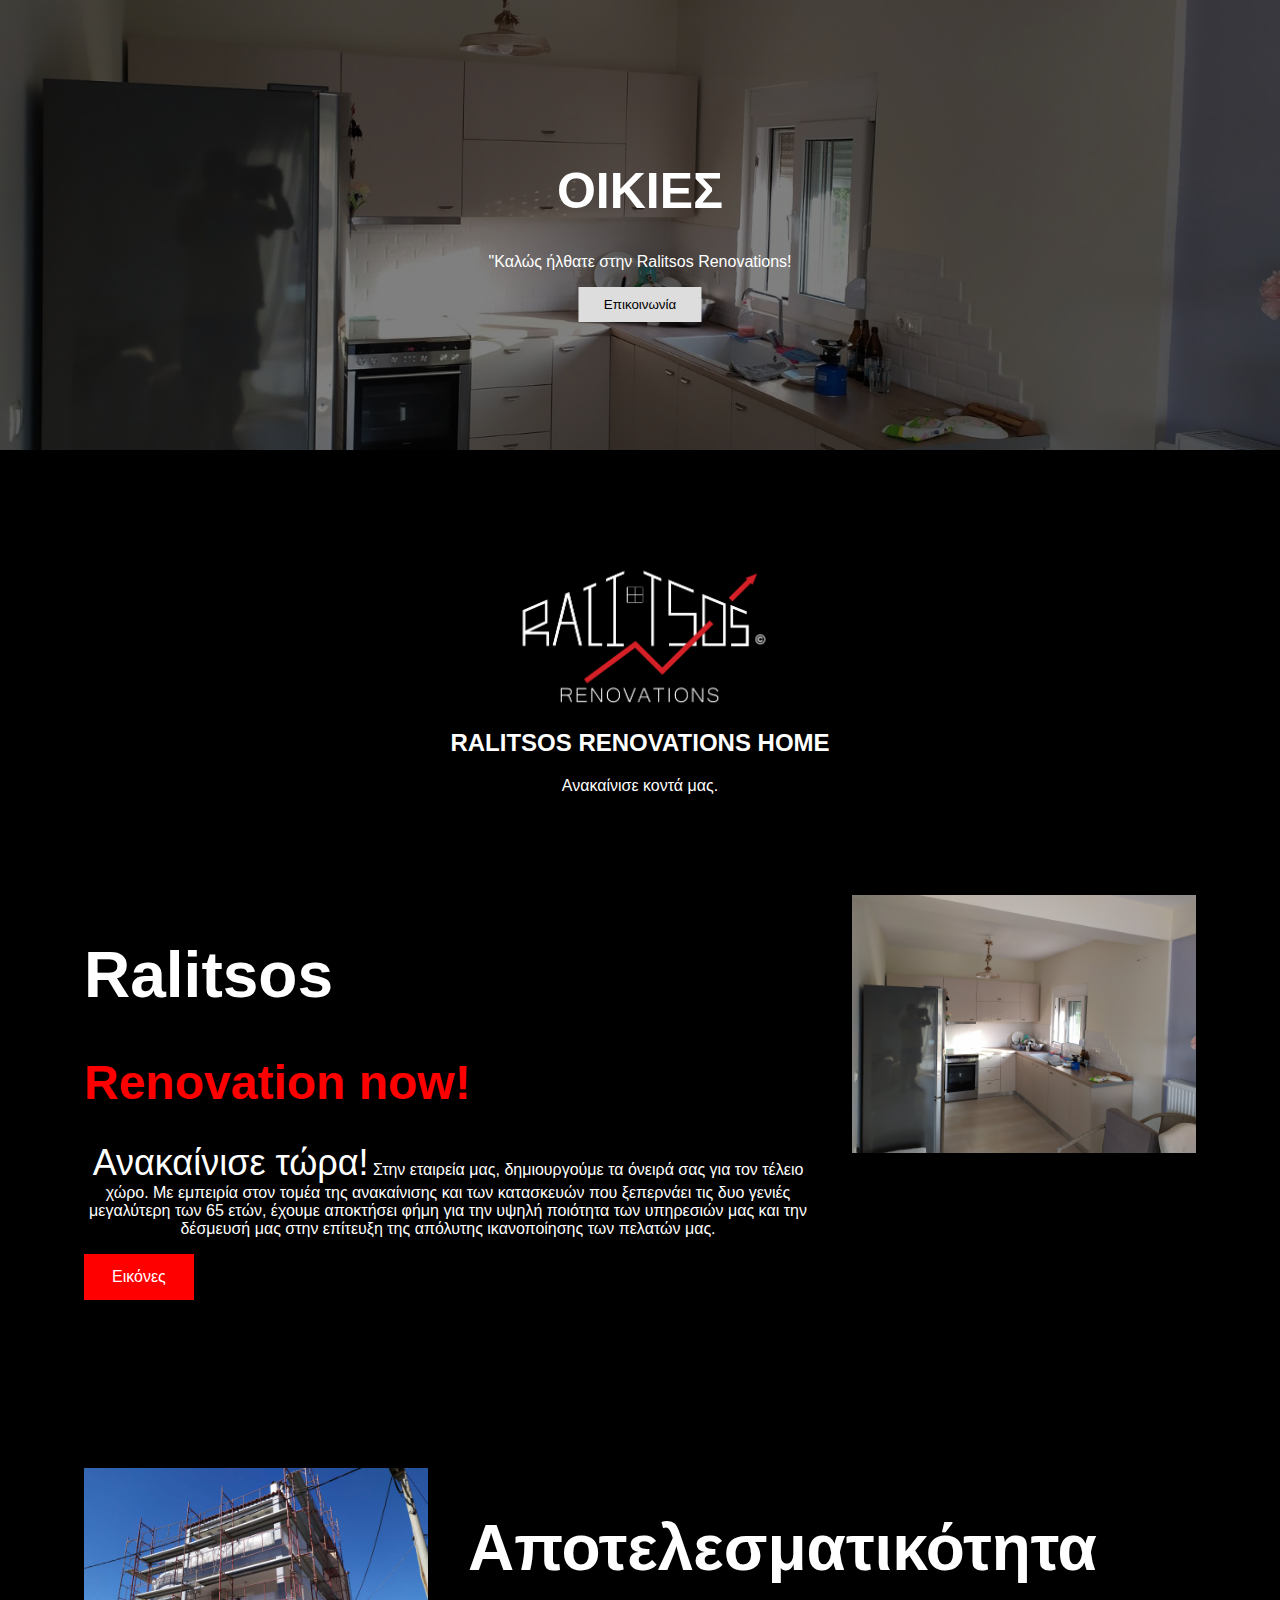
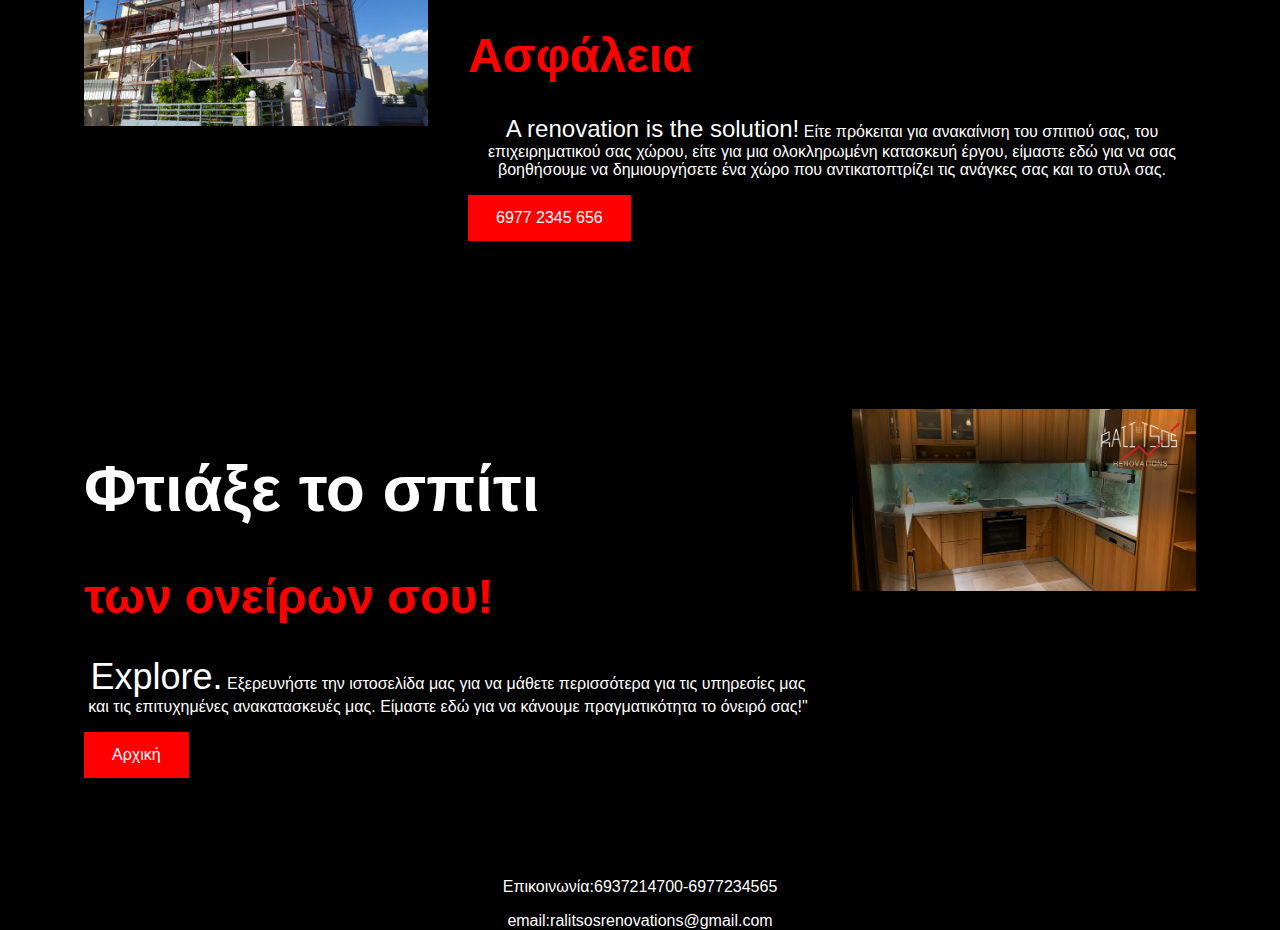
<file: HOME.html>
<!DOCTYPE html>
<html>
<head>

  <!-- Google tag (gtag.js) -->
<script async src="https://www.googletagmanager.com/gtag/js?id=AW-11359408474">
</script>
<script>
  window.dataLayer = window.dataLayer || [];
  function gtag(){dataLayer.push(arguments);}
  gtag('js', new Date());

  gtag('config', 'AW-11359408474');
</script>

  
  <meta name="viewport" content="width=device-width, initial-scale=1">
<meta name="viewport" content="width=device-width, initial-scale=1">




</head>
  
  <style>
* {box-sizing: border-box}
body {color: white;background-color:black;font-family: Verdana, sans-serif; margin:0


}

body, html {
  height: 100%;
  margin: 0;
  font-family: Arial, Helvetica, sans-serif;
}

.hero-image {
  background-image: linear-gradient(rgba(0, 0, 0, 0.5), rgba(0, 0, 0, 0.5)), url("19.jpg");
  height: 50%;
  background-position: center;
  background-repeat: no-repeat;
  background-size: cover;
  position: relative;
}

.hero-text {
  text-align: center;
  position: absolute;
  top: 50%;
  left: 50%;
  transform: translate(-50%, -50%);
  color: white;
}

.hero-text button {
  border: none;
  outline: 0;
  display: inline-block;
  padding: 10px 25px;
  color: black;
  background-color: #ddd;
  text-align: center;
  cursor: pointer;
}

.hero-text button:hover {
  background-color: #555;
  color: white;
}


img {
  display: block;
  margin-left: auto;
  margin-right: auto;
}





body {
  margin: 0;
  font-family: Arial, Helvetica, sans-serif;
}

.container {
  padding: 64px;
}

.row:after {
  content: "";
  display: table;
  clear: both
}

.column-66 {
  float: left;
  width: 66.66666%;
  padding: 20px;
}

.column-33 {
  float: left;
  width: 33.33333%;
  padding: 20px;
}

.large-font {
  font-size: 48px;
}

.xlarge-font {
  font-size: 64px
}

.button {
  border: none;
  color: white;
  padding: 14px 28px;
  font-size: 16px;
  cursor: pointer;
  background-color: red;
}

img {
  display: block;
  height: auto;
  max-width: 100%;
}

@media screen and (max-width: 1000px) {
  .column-66,
  .column-33 {
    width: 100%;
    text-align: center;
  }
  img {
    margin: auto;
  }
}

p{text-align: center;}

}



</style>
</head>
<body>

  <div class="hero-image">
    <div class="hero-text">
      <h1 style="font-size:50px">ΟΙΚΙΕΣ</h1>
      <p>"Καλώς ήλθατε στην Ralitsos Renovations!</p>



<a class="single" href="tel:+30 6977 234 565 ">
    <button>Επικοινωνία</button>
</a>


    </div>
  </div>

<img src="LOGO SITE 52.jpg" alt="Paris" style="width:50%;">



<div style="text-align:center">
  <h2>RALITSOS RENOVATIONS HOME</h2>
  <p>Ανακαίνισε κοντά μας.</p>
</div>

<!-- The App Section -->
<div class="container">
  <div class="row">
    <div class="column-66">
      <h1 class="xlarge-font"><b>Ralitsos</b></h1>
      <h1 class="large-font" style="color:RED;"><b>Renovation now!</b></h1>
      <p><span style="font-size:36px">Ανακαίνισε τώρα!</span> Στην εταιρεία μας, δημιουργούμε τα όνειρά σας για τον τέλειο χώρο. Με εμπειρία στον τομέα της ανακαίνισης και των κατασκευών που ξεπερνάει τις δυο γενιές μεγαλύτερη των 65 ετών, έχουμε αποκτήσει φήμη για την υψηλή ποιότητα των υπηρεσιών μας και την δέσμευσή μας στην επίτευξη της απόλυτης ικανοποίησης των πελατών μας.</p>

      <a href="/gallery.html">

      <button class="button">Εικόνες</button>
</a>
    </div>
    <div class="column-33">
        <img src="19.jpg" width="1000" height="3000">
    </div>
  </div>
</div>

<!-- Clarity Section -->
<div class="container" style="background-color:black">
  <div class="row">
    <div class="column-33">
      <img src="14.jpg" alt="App" width="600" height="1000">
    </div>
    <div class="column-66">
      <h1 class="xlarge-font"><b>Αποτελεσματικότητα</b></h1>
      <h1 class="large-font" style="color:red;"><b>Ασφάλεια</b></h1>
      <p><span style="font-size:24px">A renovation is the solution!</span> Είτε πρόκειται για ανακαίνιση του σπιτιού σας, του επιχειρηματικού σας χώρου, είτε για μια ολοκληρωμένη κατασκευή έργου, είμαστε εδώ για να σας βοηθήσουμε να δημιουργήσετε ένα χώρο που αντικατοπτρίζει τις ανάγκες σας και το στυλ σας.</p>
<a class="single" href="tel:+30 6977 234 565 ">
      <button class="button" style="background-color:red">6977 2345 656</button>
</a>
    </div>
  </div>
</div>

<!-- The App Section -->
<div class="container">
  <div class="row">
    <div class="column-66">
      <h1 class="xlarge-font"><b>Φτιάξε το σπίτι </b></h1>
      <h1 class="large-font" style="color:red;"><b>των ονείρων σου!</b></h1>
      <p><span style="font-size:36px">Explore.</span> Εξερευνήστε την ιστοσελίδα μας για να μάθετε περισσότερα για τις υπηρεσίες μας και τις επιτυχημένες ανακατασκευές μας. Είμαστε εδώ για να κάνουμε πραγματικότητα το όνειρό σας!"</p>


         <a href="/index.html">
      <button class="button">Αρχική</button>
    </div>
    <div class="column-33">
        <img src="imageslide1.jpg" width="2000" height="3000" >
    </div>
  </div>
</div>
</a>
<p>Επικοινωνία:6937214700-6977234565</p>
<p>email:ralitsosrenovations@gmail.com</p>



</body>
</html>
</file>
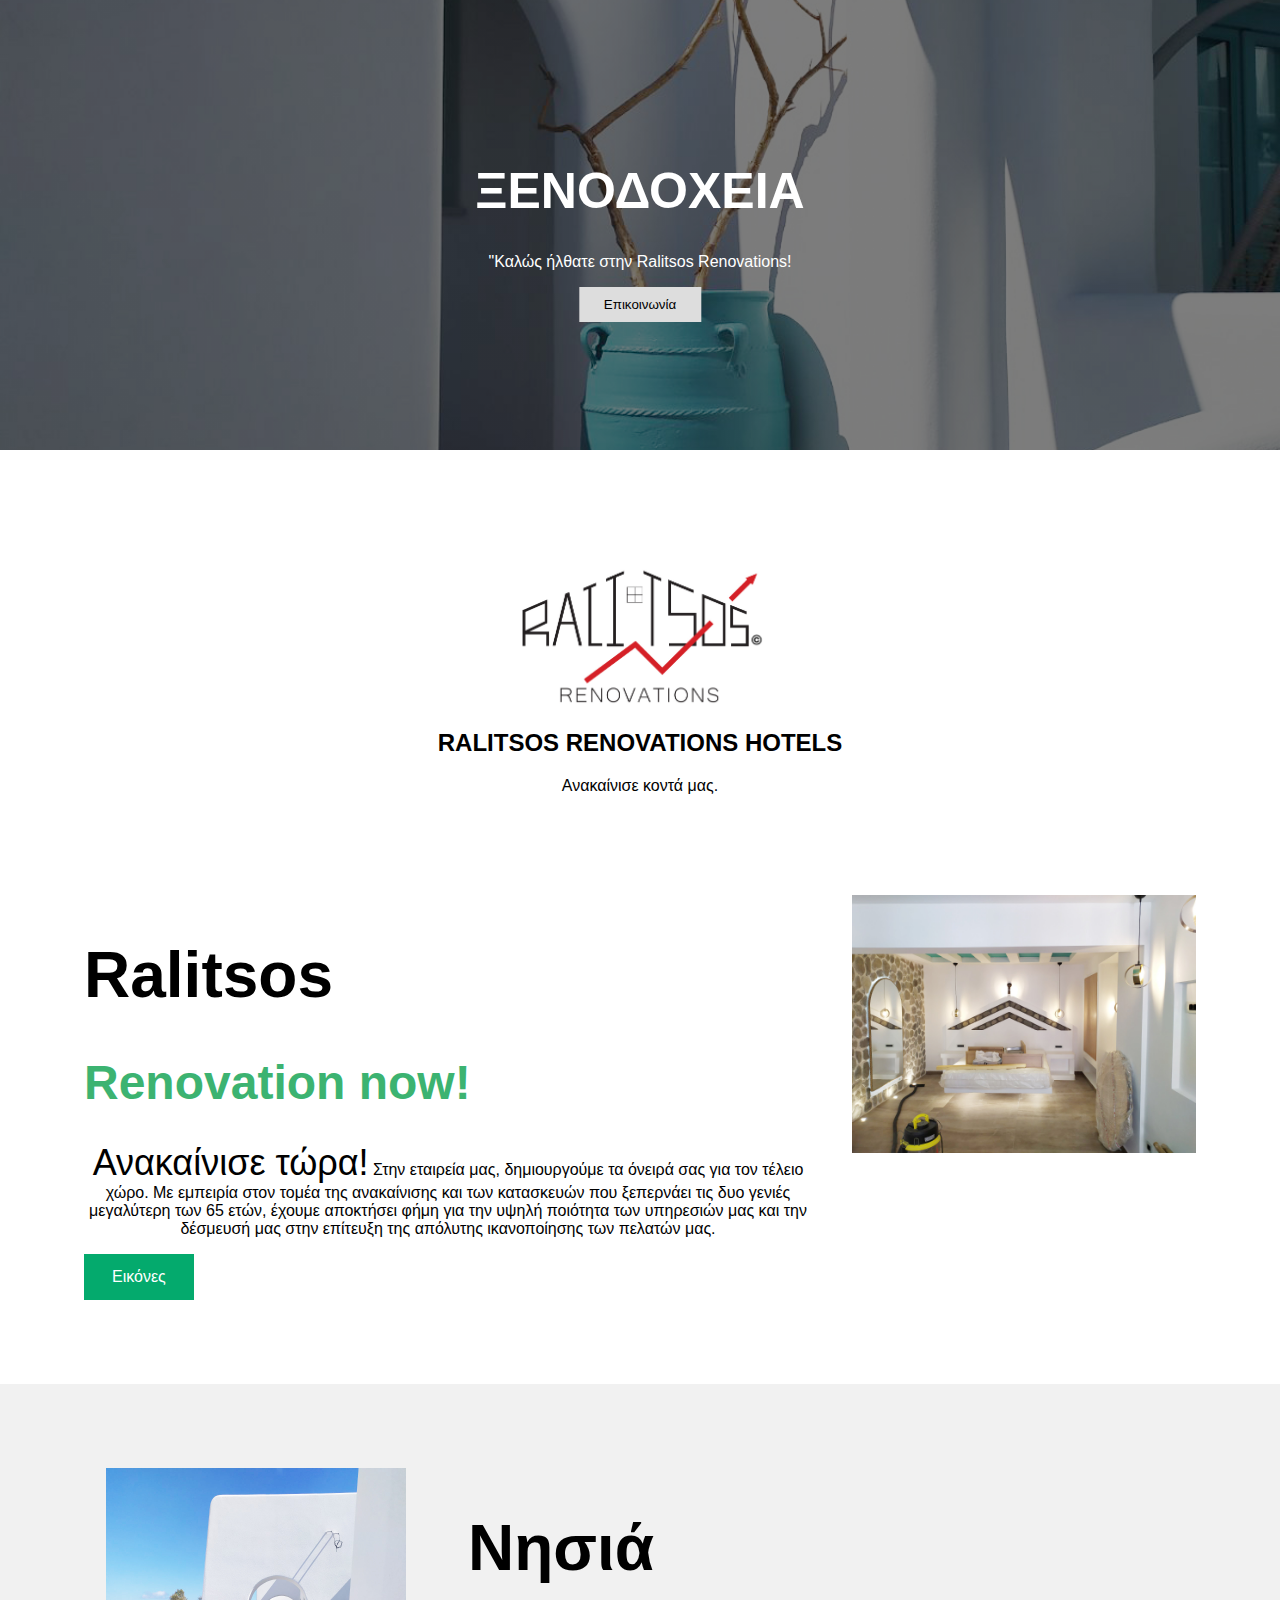
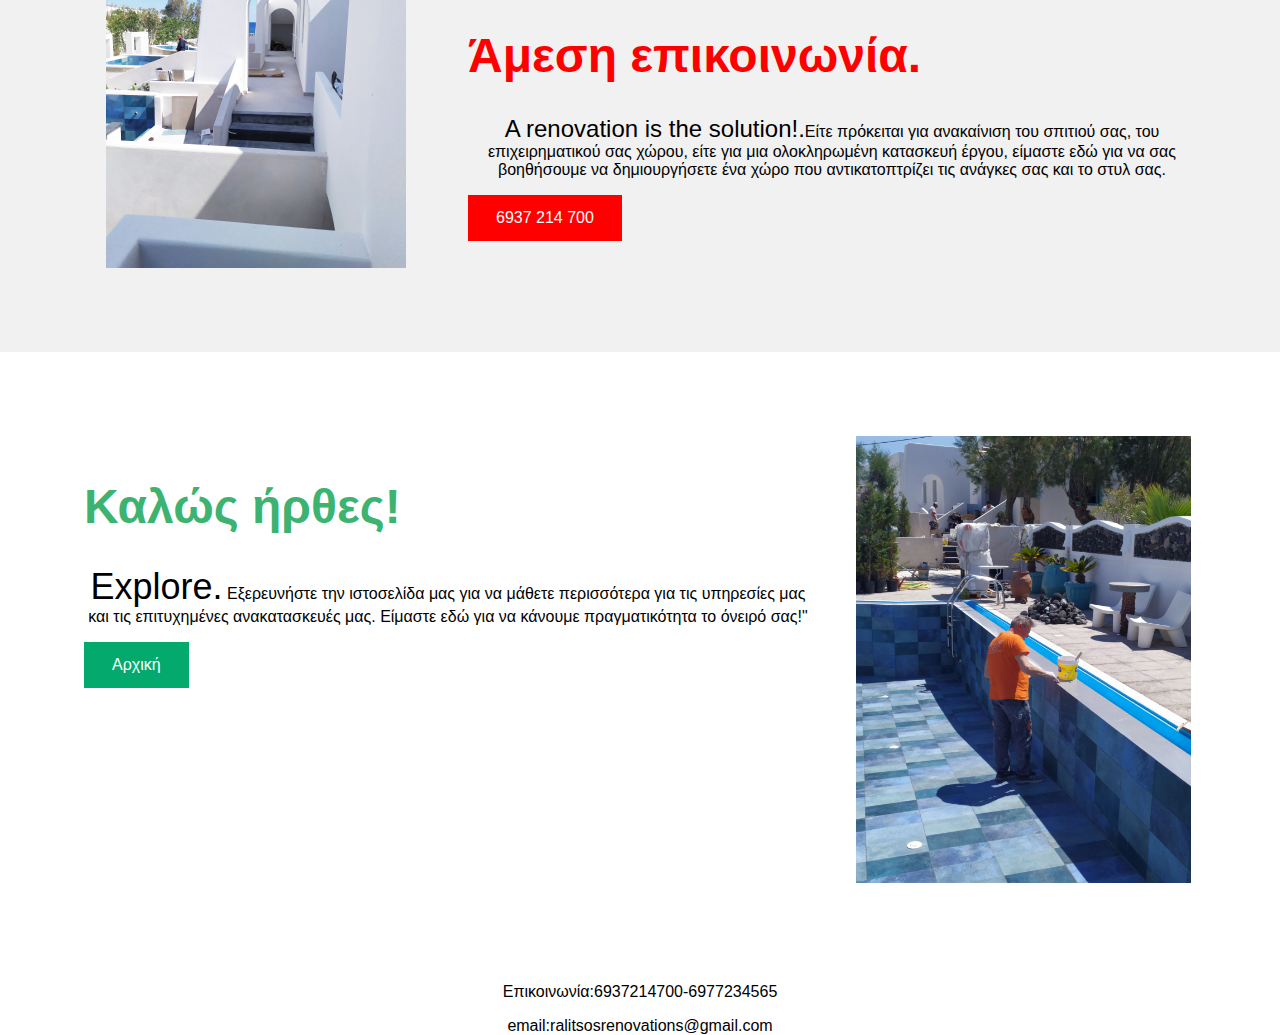
<file: HOTELS.html>
<!DOCTYPE html>
<html>
<head>

  <!-- Google tag (gtag.js) -->
<script async src="https://www.googletagmanager.com/gtag/js?id=AW-11359408474">
</script>
<script>
  window.dataLayer = window.dataLayer || [];
  function gtag(){dataLayer.push(arguments);}
  gtag('js', new Date());

  gtag('config', 'AW-11359408474');
</script>
  
  <meta name="viewport" content="width=device-width, initial-scale=1">

<meta name="viewport" content="width=device-width, initial-scale=1">
<style>


body, html {
  height: 100%;
  margin: 0;
  font-family: Arial, Helvetica, sans-serif;




}

.hero-image {
  background-image: linear-gradient(rgba(0, 0, 0, 0.5), rgba(0, 0, 0, 0.5)), url("HOTELS MAIN PHOTO.jpg");
  height: 50%;
  background-position: center;
  background-repeat: no-repeat;
  background-size: cover;
  position: relative;
}

.hero-text {
  text-align: center;
  position: absolute;
  top: 50%;
  left: 50%;
  transform: translate(-50%, -50%);
  color: white;
}

.hero-text button {
  border: none;
  outline: 0;
  display: inline-block;
  padding: 10px 25px;
  color: black;
  background-color: #ddd;
  text-align: center;
  cursor: pointer;
}

.hero-text button:hover {
  background-color: #555;
  color: white;
}

img {
  display: block;
  margin-left: auto;
  margin-right: auto;
}

* {
  box-sizing:border-box;
}

body {
  margin: 0;
  font-family: Arial, Helvetica, sans-serif;


}




.container {
  padding: 64px;
}

.row:after {
  content: "";
  display: table;
  clear: both
}

.column-66 {
  float: left;
  width: 66.66666%;
  padding: 20px;
}

.column-33 {
  float: left;
  width: 33.33333%;
  padding: 20px;
}

.large-font {
  font-size: 48px;
}

.xlarge-font {
  font-size: 64px
}

.button {
  border: none;
  color: white;
  padding: 14px 28px;
  font-size: 16px;
  cursor: pointer;
  background-color: #04AA6D;
}

img {
  display: block;
  height: auto;
  max-width: 100%;
}

@media screen and (max-width: 1000px) {
  .column-66,
  .column-33 {
    width: 100%;
    text-align: center;
  }
  img {
    margin: auto;
  }
}


p{text-align: center;}

}







</style>
</head>
<body>


<div class="hero-image">
  <div class="hero-text">
    <h1 style="font-size:50px">ΞΕΝΟΔΟΧΕΙΑ</h1>
    <p>"Καλώς ήλθατε στην Ralitsos Renovations!</p>

  <a class="single" href="tel:+30 6937 214 700">
    <button>Επικοινωνία</button>

  </a>
  </div>
</div>



<img src="LOGO SITE KSENO2.jpg" alt="Paris" style="width:50%;">


<div style="text-align:center">
  <h2>RALITSOS RENOVATIONS HOTELS</h2>
  <p>Ανακαίνισε κοντά μας.</p>
</div>

<!-- The App Section -->
<div class="container">
  <div class="row">
    <div class="column-66">
      <h1 class="xlarge-font"><b>Ralitsos</b></h1>
      <h1 class="large-font" style="color:MediumSeaGreen;"><b>Renovation now!</b></h1>
      <p><span style="font-size:36px">Ανακαίνισε τώρα!</span> Στην εταιρεία μας, δημιουργούμε τα όνειρά σας για τον τέλειο χώρο. Με εμπειρία στον τομέα της ανακαίνισης και των κατασκευών που ξεπερνάει τις δυο γενιές μεγαλύτερη των 65 ετών, έχουμε αποκτήσει φήμη για την υψηλή ποιότητα των υπηρεσιών μας και την δέσμευσή μας στην επίτευξη της απόλυτης ικανοποίησης των πελατών μας.</p>



<a href="/gallery.html">
      <button class="button">Εικόνες</button>

    </a>

    </div>
    <div class="column-33">
        <img src="2.jpg" width="600" height="1000">
    </div>
  </div>
</div>

<!-- Clarity Section -->
<div class="container" style="background-color:#f1f1f1">
  <div class="row">
    <div class="column-33">
      <img src="3.jpg" alt="App" width="300" height="600">
    </div>
    <div class="column-66">
      <h1 class="xlarge-font"><b>Νησιά</b></h1>
      <h1 class="large-font" style="color:red;"><b>Άμεση επικοινωνία.</b></h1>
      <p><span style="font-size:24px">A renovation is the solution!.</span>Είτε πρόκειται για ανακαίνιση του σπιτιού σας, του επιχειρηματικού σας χώρου, είτε για μια ολοκληρωμένη κατασκευή έργου, είμαστε εδώ για να σας βοηθήσουμε να δημιουργήσετε ένα χώρο που αντικατοπτρίζει τις ανάγκες σας και το στυλ σας.
</p>

      <a class="single" href="tel:+30 6937 214 700">

      <button class="button" style="background-color:red">6937 214 700</button>


    </a>

    </div>
  </div>
</div>

<!-- The App Section -->
<div class="container">
  <div class="row">
    <div class="column-66">
      <h1 class="xlarge-font"></h1>
      <h1 class="large-font" style="color:MediumSeaGreen;"><b>Καλώς ήρθες!</b></h1>
      <p><span style="font-size:36px">Explore.</span> Εξερευνήστε την ιστοσελίδα μας για να μάθετε περισσότερα για τις υπηρεσίες μας και τις επιτυχημένες ανακατασκευές μας. Είμαστε εδώ για να κάνουμε πραγματικότητα το όνειρό σας!"</p>

        <a href="/index.html">

      <button class="button">Αρχική</button>

    </a>

    </div>
    <div class="column-33">
        <img src="pool.jpg" width="335" height="471" >
    </div>
  </div>
</div>


<p>Επικοινωνία:6937214700-6977234565</p>
<p>email:ralitsosrenovations@gmail.com</p>


</body>
</html>
</file>
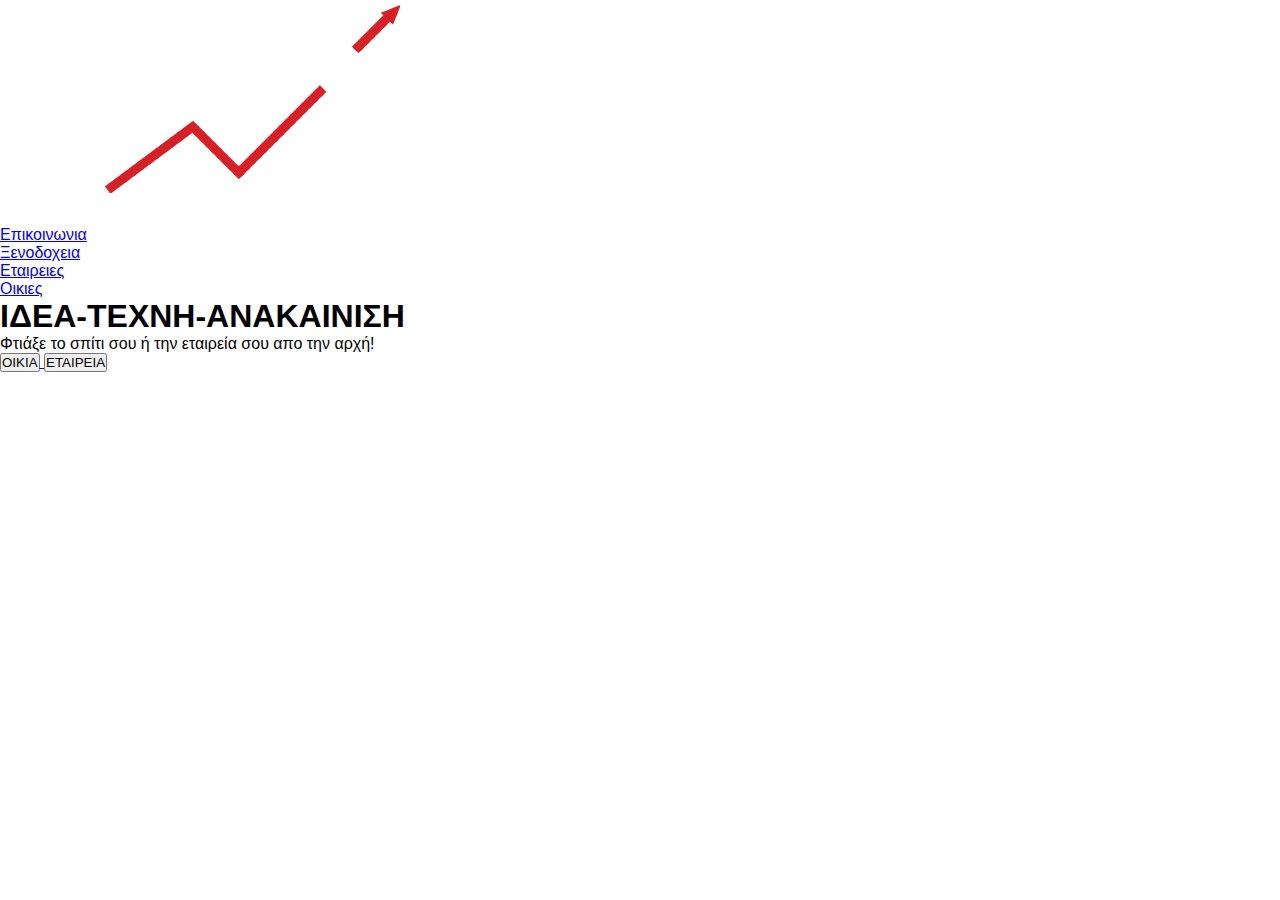
<file: index.html.html>
<html>
 <head>
    <title>RALITSOS RENOVATIONS</title>

          <link rel="stylesheet" href="style.css"

     </head>

  <body>
    <div class="banner">
       <div class="navbar">
         <img src="logo.png" class="logo">
           <ul>
              <li><a href="/Επικοινωνια.html">Επικοινωνια</a></li>
              <li><a href="/HOTELS.html">Ξενοδοχεια</a></li>
             <li><a href="/COMPANIES.html">Εταιρειες</a></li>
             <li><a href="/HOME.html">Οικιες</a></li>

            </ul>
         </div>

       <div class="content">
          <h1>ΙΔΕΑ-ΤΕΧΝΗ-ΑΝΑΚΑΙΝΙΣΗ
</h1>
          <p>Φτιάξε το σπίτι σου ή την εταιρεία σου  απο την αρχή!</p>

<div>



    <a href="/HOME.html">




  <button type="button"><span></span>ΟΙΚΙΑ</button>

<a href="/COMPANIES.html">
  <button type="button"><span></span>ΕΤΑΙΡΕΙΑ</button>





       </div>




      </div>









</body>


     </html>
</file>
<file: gallerystyle.css>
*{
  margin: 0;
  padding: 0;
  box-sizing: border-box;
}

body{
  font-family: sans-serif;
}

a{
  text-decoration: none;
}

/* Header section */

header{
  width: 1140px;
  max-width: 80%;
  margin: auto;
  height: 50px;
  display: flex;
  align-items: center;
  position: relative;
  z-index: 100;
}

header nav a{
  color: #eee;
  margin-right: 5px;
  padding: 5px 10px;
  font-family: Arial;
  font-size: 15px;
  transition: 0.2s;
  font-weight: 500;
}


header nav a.active, header nav a:hover{
  background: rgb(186, 2, 27);
  border-radius: 2px;
}


/* slider section */

.slider{
  width: 100vw;
  height: 100vh;
  overflow: hidden;
  position: relative;
  margin-top: -50px;
}

.slider .list .item {
  width: 100%;
  height: 100%;
  position: absolute;
  inset: 0 0 0 0;
}

.slider .list .item img{
  width: 100%;
  height: 100%;
  object-fit: cover;
}


.slider .list .item .content {
  position: absolute;
  top: 20%;
  width: 1140px;
  max-width: 80%;
  left: 50%;
  transform: translateX(-50%);
  padding-right: 30%;
  box-sizing: : border-box;
  color: #fff;
  text-shadow: 0 30px 35px hsl(0, 0%, 22%);
  
}

.slider .list .item .content .title,
.slider .list .item .content .type{
  font-size: 50px;
  font-weight: bold;
  line-height: 1.3em;
}

.slider .list .item .content .type{
   color:rgb(220, 0, 0);
}



.slider .list .item .content .description{
  font-size: 14px;
}

.slider .list .item .content .button{
  margin-top: 20px;
}

.slider .list .item .content .button button{
  border: none;
  background-color: #eee;
  padding: 7px 15px;
  font-family: sans-serif;
  font-weight: 500;
  cursor: pointer;
  letter-spacing: 2px;
  transition: 0.4s;
}


.slider .list .item .content .button button:hover{
  background-color:rgb(186, 2, 27);
   color: #eee;
}

/* Thumbnail Section */

.thumbnail{
  display: flex;
  gap:20px;
  position: absolute;
  bottom: 50px;
  left: 50%;
  width: max-content;
  z-index:100;
}


.thumbnail .item{
  width: 150px;
  height: 220px;
  flex-shrink: 0;
  position: relative;
  }

    .thumbnail .item img{
      width: 100%;
      height: 100%;
      object-fit: cover;
      border-radius: 20px;
      box-shadow: 5px 0 15px rgba(0, 0, 0, 0.3);
    }




/* nextPrevArrows */

.nextPrevArrows{
  position: absolute;
  top: 80%;
  right: 52%;
  z-index: 100;
  width: 300px;
  max-width: 30%;
  display: flex;
  gap: 10px;
  align-items: center;
  }

  .nextPrevArrows button{
    width: 40px;
    height: 40px;
    border-radius: 50%;
    background-color: rgb(186, 2, 27);
    color: #fff;
    border: none;
    font-family: Arial;
    font-weight: bold;
    cursor: pointer;
    transition: 0.5s;

  }

.nextPrevArrows button:hover{
  background-color:#fff;
  color: #000
}

/* Animation Part */
.slider .list .item:nth-child(1){
  z-index: 1;
}

.slider .list .item:nth-child(1) .content .title,
.slider .list .item:nth-child(1) .content .type,
.slider .list .item:nth-child(1) .content .description,
.slider .list .item:nth-child(1) .content .button{
     transform: translateY(50px);
     filter: blur(20px);
     opacity: 0;
     animation: showContent 0.5s 1s linear 1 forwards;

}


@keyframes showContent {
  to{
    transform: translateY(0px);
    filter: blur(00px);
    opacity: 1;

  }

}
.slider .list .item:nth-child(1) .content .title{
  animation-delay: 0.4s;
}
.slider .list .item:nth-child(1) .content .type{
  animation-delay: 0.4s;
}
.slider .list .item:nth-child(1) .content .description{
  animation-delay: 0.8s;
}
.slider .list .item:nth-child(1) .content .button{
    animation-delay: 1s;
}


/* Animation for next button click */
.slider.next .list .item:nth-child(1) img {
  width: 150px;
  height: 220px;
  position: absolute;
  bottom: 50px;
  left: 50%;
  border-radius: 30px;
  animation: showImage 0.5s linear 1 forwards;
}

@keyframes showImage {
  to{
    bottom: 0;
    left: 0;
    width: 100%;
    height: 100%;
    border-radius: 0;
  }

}

.slider.next .thumbnail .item:nth-last-child(1){
  overflow: hidden;
  animation: showThumbnail 0.5s linear 1 forwards;
}
.slider.prev .list .item img{
  z-index: 100;
}

@keyframes showThumbnail {
  from{
    width: 0;
    opacity: 0;
  }

}

.slider.next .thumbnail{
  animation: effectNext .5s linear 1 forwards;
}

@keyframes effectNext {
  from{
    transform: translateY(150px);
  }

}


/* Animation for prev button click */
.slider.prev .list .item:nth-child(2){
  z-index: 2;
}

.slider.prev .list .item:nth-child(2) img{
  position: absolute;
  bottom: 0;
  left: 0;
  animation: outFrame 0.5 linear 1 forwards;
}
 @keyframes outFrame {
   to{
     width: 150px;
     height: 220px;
     bottom: 50px;
     left: 50%;
     border-radius: 20px;
   }

 }

.slider.prev .thumbnail .item:nth-child(1){
  overflow: hidden;
  opacity: 0;
  animation: showThumbnail .5s linear 1 forwards;
}



.slider.prev .list .item:nth-child(1) .content .title,
.slider.prev .list .item:nth-child(1) .content .type,
.slider.prev .list .item:nth-child(1) .content .description,
.slider.prev .list .item:nth-child(1) .content .button{

     animation: contentOut 0.5s 1s linear 1 forwards;

}



@keyframes contentOut {
  to{
    transform: translateY(-150px);
    filter: blur(20px);
    opacity: 0;
  }

}


@media screen and (max-width: 678px) {
  .slider .list .item .content{
    padding-right: 0;
  }

.slider .list .item .content .title{
  font-size: 30px;
}

}
</file>
<file: style.css>
*{
  margin: 0;
  padding: 0;
  box-sizing: border-box;
  font-family:  sans-serif;

}

header{
  z-index: 999;
  position: absolute;
  top: 0;
  left: 0;
  width: 100%;
  display: flex;
  justify-content: space-between;
  align-items: center;
  padding: 25px 200px;
  transition: 0.5s ease;
}

header .brand{
  color: white;
  font-size: 1.5em;
  font-weight: 700;
  text-transform: uppercase;
  text-decoration: none;
}

header .navigation{
  position: relative;
}

header .navigation .navigation-items a{
  position: relative;
  color: white;
  font-size: 1.5em;
  font-weight: 300;
  text-decoration: none;
  margin-left: 30px;
  transition: 0.3s ease;
}

header .navigation .navigation-items a:before{
  content: '';
  position: absolute;
  background-color: white;
  width: 0;
  height: 3px;
  bottom: 0;
  left: 0;
  transition: 0.3s ease;
}


header .navigation .navigation-items a:hover:before{
  width: 100%;
}

section{
  padding: 100px 200px;
}

.home{
  position: relative;
  width: 100%;
  min-height: 100vh;
  display: flex;
  justify-content: center;
  flex-direction: column;
  background:  rgb(220, 0, 0);
}

.home:before{
  z-index: 777;
  content:'';
  position: absolute;
  background: rgba(220, 0, 0, 0);
  width: 100%;
  height: 100%;
  top: 0;
  left: 0;
}

.home .content{
  z-index: 888;
  color: #fff;
  width: 70%;
  margin-top: 50px;
  display: none;
}

.home .content.active{
  display: block;
}


.home .content h1{
  font-size: 2.3em;
  font-weight: 900;
  text-transform: uppercase;
  letter-spacing: 5px;
  line-height: 75px;
  margin-bottom: 40px;
}

.home .content h1 span{
  font-size: 1em;
  font-weight: 800;
}

.home .content p{
  margin-bottom: 65px;
}


.home .content a{
  background: #fff;
  padding: 15px 35px;
  color:  rgb(220, 0, 0);
  font-size: 1.1em;
  text-decoration: none;
  border-radius: 2px;
  font-weight: 600;
}

.home .media-icons{
  z-index: 888;
  position: absolute;
  right: 30px;
  display: flex;
  flex-direction: column;
  transition: 0.5s ease;
}

.home .media-icons a{
  color: #fff;
  font-size: 1.6em;
  transition: 0.3s ease;
}

.home .media-icons a:not(:last-child){
  margin-bottom: 20px;
}

 .home .media-icons a:hover{
   transform: scale(1.5);
   color: rgb(220, 0, 0);
 }

.home video{
  z-index: 000;
  position: absolute;
  top: 0;
  left: 0;
  width: 100%;
  height: 100%;
  object-fit: cover;
}

.slider-navigation{
  z-index: 888;
  position: relative;
  display: flex;
  justify-content: center;
  align-items: center;
  transform: translateY(80px);
  margin-bottom: 12px;
}

.slider-navigation .nav-btn{
  width: 12px;
  height: 12px;
  background: #fff;
  border-radius: 50%;
  cursor: pointer;
  box-shadow: 0 0 2px rgba(255, 255, 255);
  transition: 0.3s ease;
}


.slider-navigation .nav-btn.active{
  background: rgb(220, 0, 0);
}





.slider-navigation .nav-btn:not(:last-child){
  margin-right: 20px;
}


.slider-navigation .nav-btn:hover{
  transform: scale(1.2);
}

.video-slide{
  position: absolute;
  width: 100%;
  clip-path: circle(0% at 0 50%);
}

.video-slide.active{
  clip-path:circle(150% at 0 50%);
  transition: 2s ease;
  transition-property: clip-path;
}

@media (max-width:1040px){
  header {

    padding: 12px 20px;}

section {
  padding: 100px 20px;}

.home .media-icons{
  right: 15px;
}

header .navigation{

display: none;
}



header .navigation.active{

  position: fixed;
  width: 100%;
  height: 100vh;
  top: 0;
  left: 0;
  display: flex;
  justify-content: center;
  align-items: center;
  background: rgba(1, 1, 1, 0.5);
}






header .navigation .navigation-items a{
  color: #222;
  font-size: 1.2em;
  margin: 20px;
}

header .navigation .navigation-items a:before{
  background: #222;
  height: 5px;

}

header .navigation.active .navigation-items{
  background: #fff;
  width: 600px;
  max-width: 600px;
  margin: 20px;
  padding: 40px;
  display: flex;
  flex-direction: column;
  align-items: center;
  border-radius: 5px;
  box-shadow: 0 5px 25px rgb(1 1 1 / 20%);
}


.menu-btn{
  background: url(menu.png)no-repeat;
  background-size: 30px;
  background-position: center;
  width: 40px;
  height: 40px;
  cursor: pointer;
  transition: 0.3s ease;
}

.menu-btn.active{
  z-index: 999;
  background: url(close.png)no-repeat;
  background-size: 25px;
  background-position: center;
  transition: 0.3s ease;
}
}
</file>
